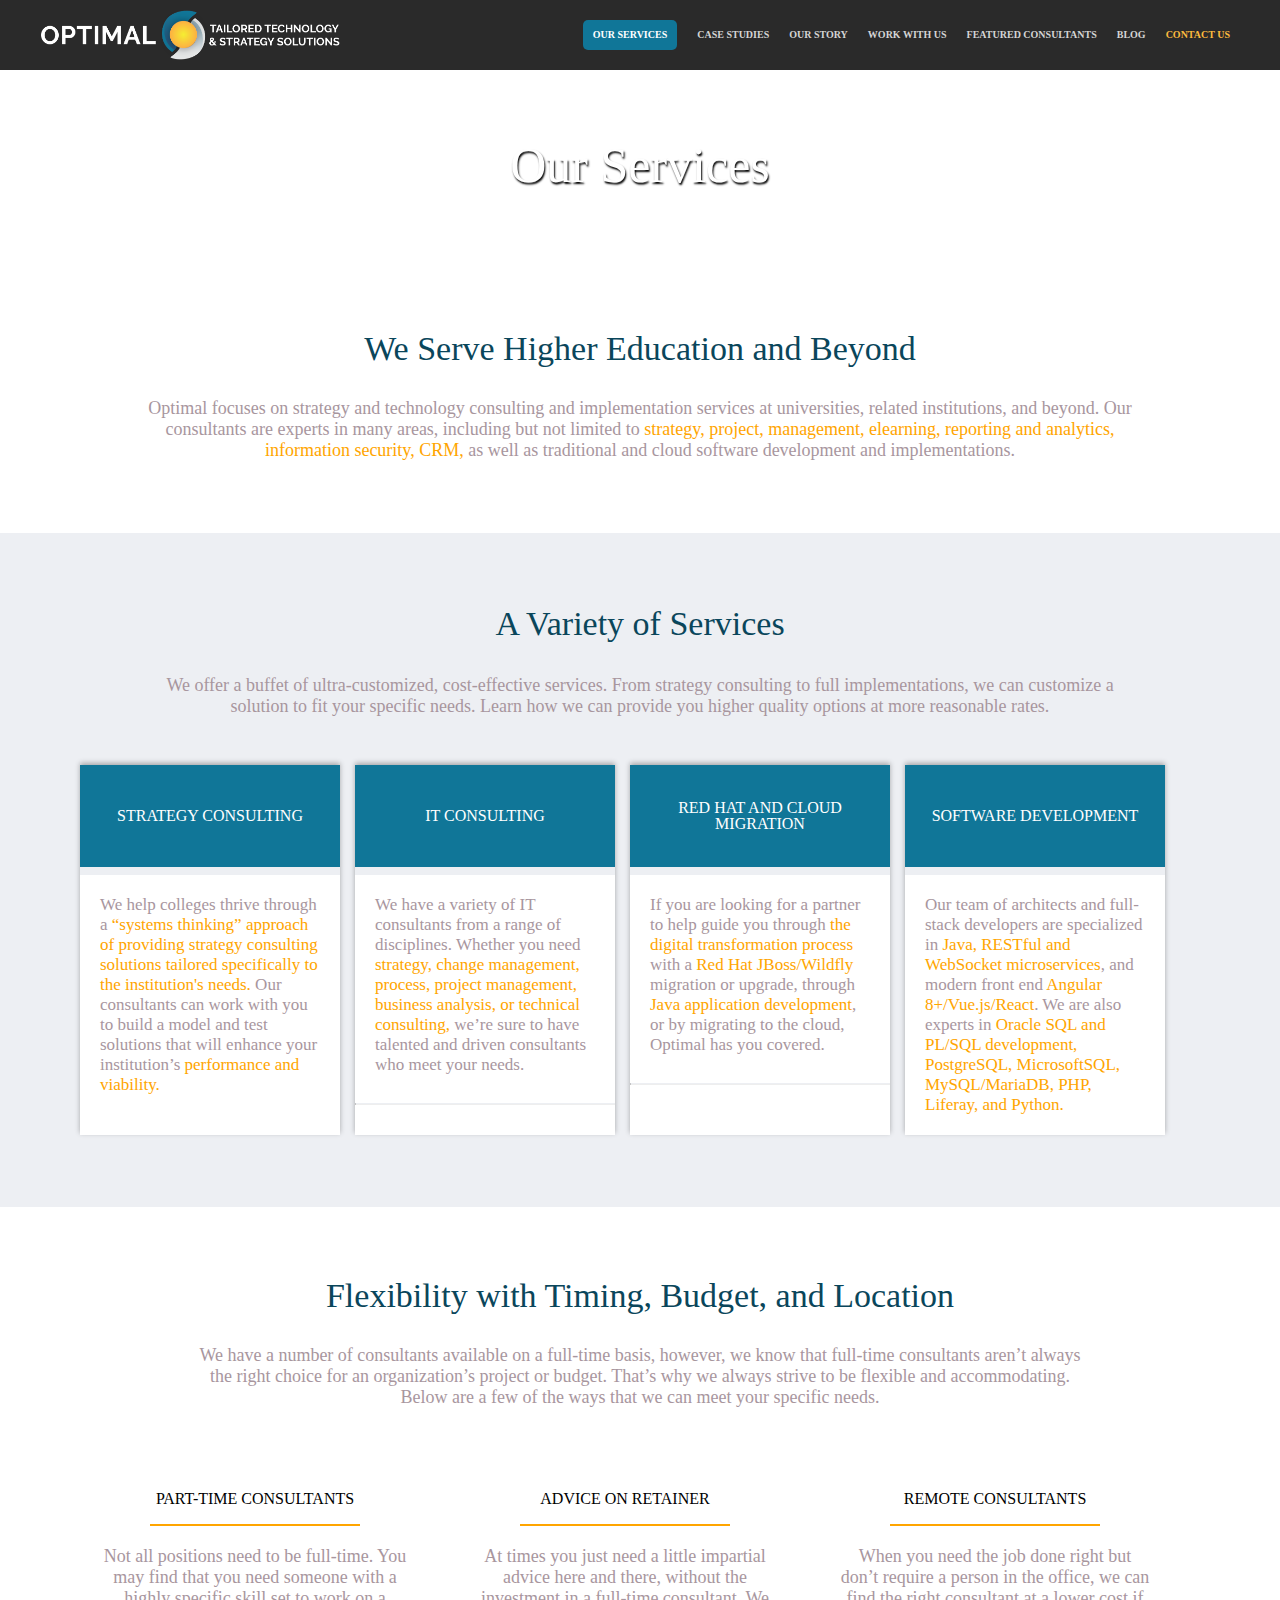
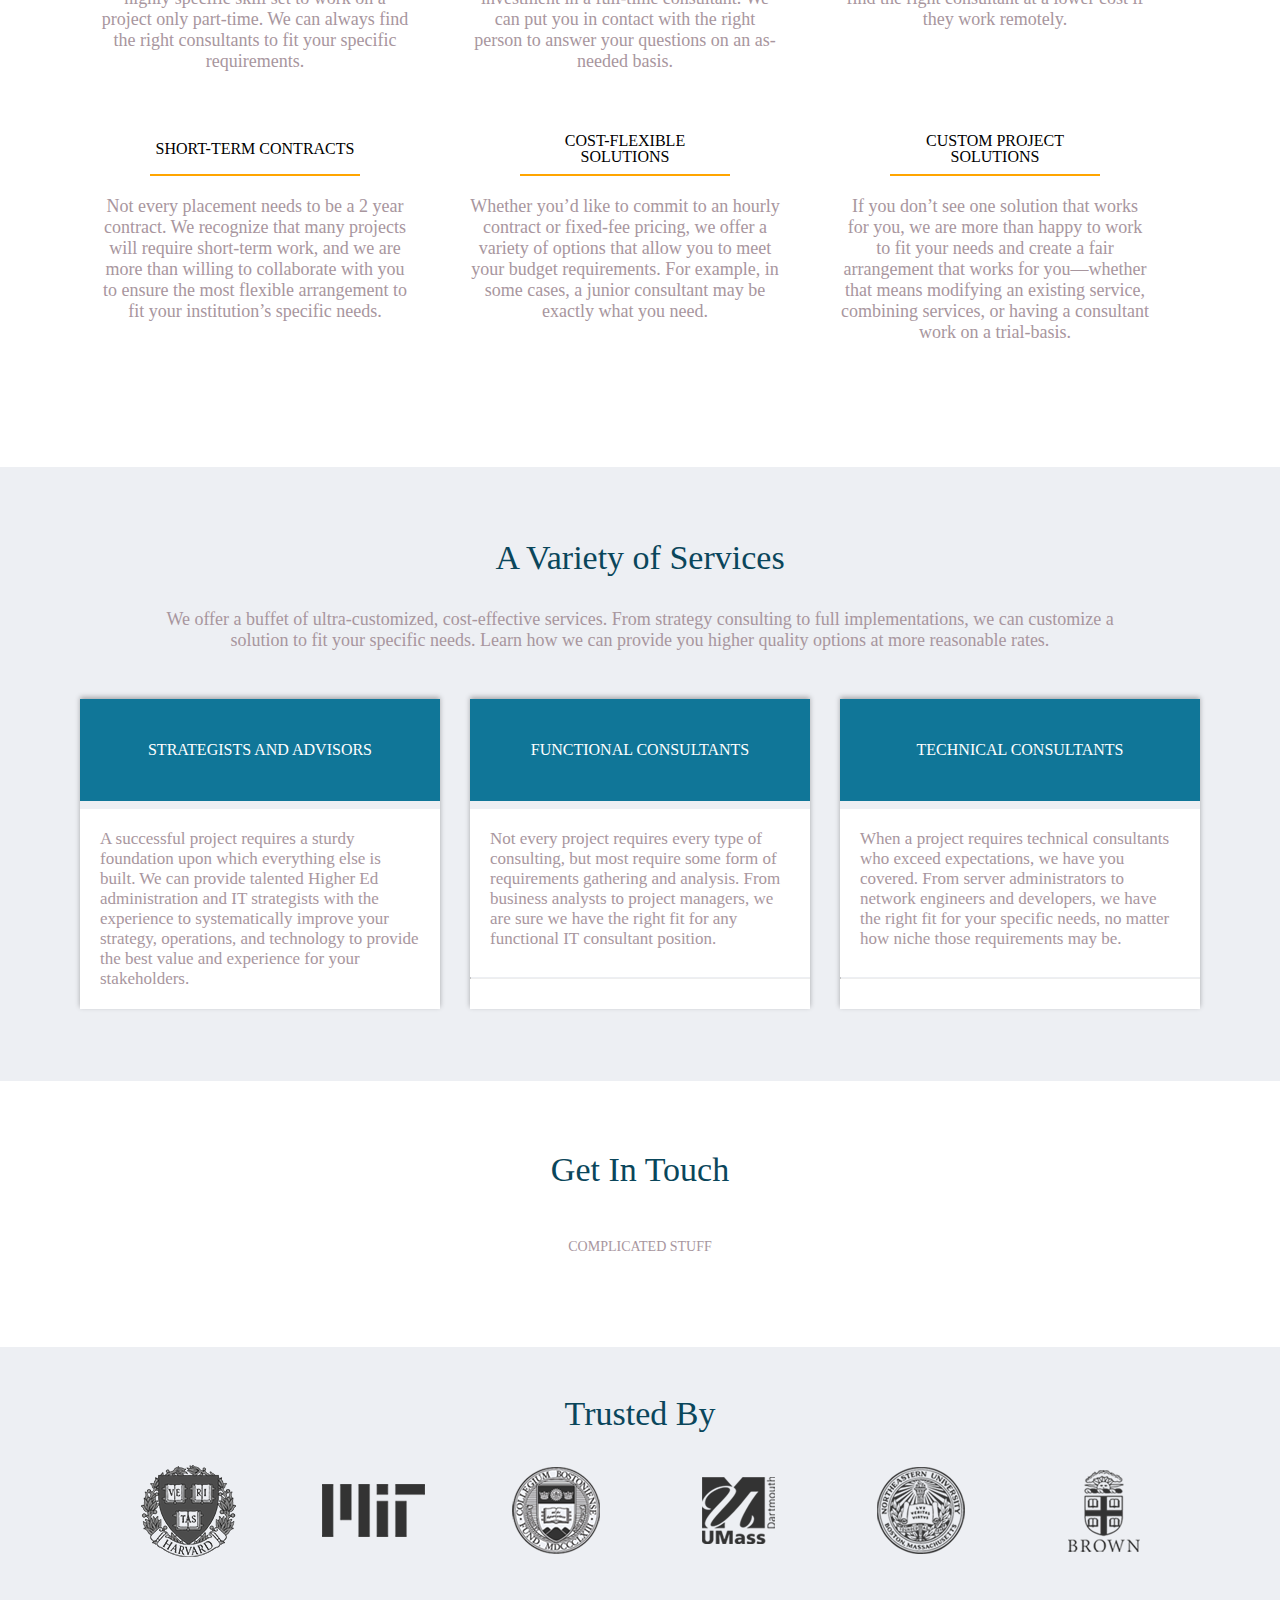
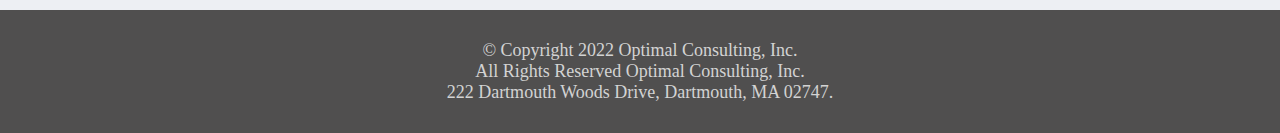
<file: index.html>
<!DOCTYPE html>
<html lang="en" dir="ltr">
  <head>
    <meta charset="utf-8">
    <title>Our Services</title>
    <link rel="stylesheet" href="css/reset.css">
    <link rel="stylesheet" href="css/master.css">
  </head>
  <body>
<header>
  <div>
  <img src="images/OPLogo.png" id=logo alt="logo">
    <nav>
    <!-- Header Link Tree with class name headlink-->
    <a class="active" target="_blank" href="https://www.optimal-partners.com/ourservices.php" alt="Our Services">
    <p class=headlink>OUR SERVICES</p></a>

    <a target="_blank" href="https://www.optimal-partners.com/casestudies.php" alt="Case Studies">
    <p class=headlink>CASE STUDIES</p></a>

    <a target="_blank" href="https://www.optimal-partners.com/ourstory.php" alt="Our Story">
    <p class=headlink>OUR STORY</p></a>

    <a target="_blank" href="https://www.optimal-partners.com/workwithus.php" alt="Work with us">
    <p class=headlink>WORK WITH US</p></a>

    <a target="_blank" href="https://www.optimal-partners.com/consultants.php" alt="Featured Consultants">
    <p class=headlink>FEATURED CONSULTANTS</p></a>

    <a target="_blank" href="http://blog.optimal-partners.com/" alt="Blog">
    <p class=headlink>BLOG</p></a>

    <a class="lastlink" target="_blank" href="https://www.optimal-partners.com/contactus.php" alt="Our Services">
    <p class=headlink>CONTACT US</p></a>

    </nav>
  </div>
</header>
<main>
  <section id="section1">
    <h1>Our Services</h1>
    <!-- Cover Image inside this section -->
  </section>

  <!-- ////////////////////////////////////////////////////////
        STARTING NEW SECTION (2)
      ///////////////////////////////////////////////////////-->

  <section id="section2">
  <h2>We Serve Higher Education and Beyond</h2>
  <p>
    Optimal focuses on strategy and technology consulting and implementation services at universities, related institutions, and beyond. Our consultants are experts in many areas, including but not limited to
    <span>
    strategy, project, management, elearning, reporting and analytics, information security, CRM,
    </span>
    <!-- Yellow Text is inside span -->
    as well as traditional and cloud software development and implementations.
  </p>
  </section>

  <!-- ////////////////////////////////////////////////////////
          STARTING NEW SECTION (3)
      ///////////////////////////////////////////////////////-->


  <section class="section3">
    <h2>A Variety of Services</h2>
    <p class="section3info">
      We offer a buffet of ultra-customized, cost-effective services. From strategy consulting to full implementations, we can customize a solution to fit your specific needs. Learn how we can provide you higher quality options at more reasonable rates.
    </p>
    <br>

<!-- THE TABLE LIKE THING STARTS HERE -->

    <div class="table">
      <article>
        <h3>STRATEGY CONSULTING</h3>
        <p>We help colleges thrive through a <span>“systems thinking” approach of providing strategy consulting solutions tailored specifically to the institution's needs.</span> Our consultants can work with you to build a model and test solutions that will enhance your institution’s <span>performance and viability.</span></p>
      </article>
      <article>
        <h3>IT CONSULTING</h3>
        <p>We have a variety of IT consultants from a range of disciplines. Whether you need <span>strategy, change management, process, project management, business analysis, or technical consulting,</span> we’re sure to have talented and driven consultants who meet your needs.</p>
        <hr>
      </article>
      <article>
        <h3>RED HAT AND CLOUD MIGRATION</h3>
        <p>If you are looking for a partner to help guide you through <span>the digital transformation process</span> with a <span>Red Hat JBoss/Wildfly</span> migration or upgrade, through <span>Java application development</span>, or by migrating to the cloud, Optimal has you covered.</p>
        <hr>
      </article>
      <article>
        <h3>SOFTWARE DEVELOPMENT</h3>
        <p>Our team of architects and full-stack developers are specialized in <span>Java, RESTful and WebSocket microservices</span>, and modern front end <span>Angular 8+/Vue.js/React</span>. We are also experts in <span>Oracle SQL and PL/SQL development, PostgreSQL, MicrosoftSQL, MySQL/MariaDB, PHP, Liferay, and Python.</span></p>
      </article>
    </div>
  </section>

<!-- ////////////////////////////////////////////////////////
        STARTING NEW SECTION (4)
    ///////////////////////////////////////////////////////-->

    <section id="section4">
      <h2>Flexibility with Timing, Budget, and Location<h2>
      <p>We have a number of consultants available on a full-time basis, however, we know that full-time consultants aren’t always the right choice for an organization’s project or budget. That’s why we always strive to be flexible and accommodating. Below are a few of the ways that we can meet your specific needs.</p>
      <br>

<!-- THE TABLE LIKE THING STARTS HERE -->
<!-- ROW 1 -->
<div class="table2">
  <article>
    <h3>PART-TIME CONSULTANTS</h3>
    <p>Not all positions need to be full-time. You may find that you need someone with a highly specific skill set to work on a project only part-time. We can always find the right consultants to fit your specific requirements.</span></p>
  </article>
  <article>
    <h3>ADVICE ON RETAINER</h3>
    <p>At times you just need a little impartial advice here and there, without the investment in a full-time consultant. We can put you in contact with the right person to answer your questions on an as-needed basis.</p>
  </article>
  <article>
    <h3>REMOTE CONSULTANTS</h3>
    <p>When you need the job done right but don’t require a person in the office, we can find the right consultant at a lower cost if they work remotely.</p>
  <article>
</div>
<div class="table2">
  <article>
    <h3>SHORT-TERM CONTRACTS</h3>
    <p>Not every placement needs to be a 2 year contract. We recognize that many projects will require short-term work, and we are more than willing to collaborate with you to ensure the most flexible arrangement to fit your institution’s specific needs.</span></p>
  </article>
  <article>
    <h3>COST-FLEXIBLE SOLUTIONS</h3>
    <p>Whether you’d like to commit to an hourly contract or fixed-fee pricing, we offer a variety of options that allow you to meet your budget requirements. For example, in some cases, a junior consultant may be exactly what you need.</p>
  </article>
  <article>
    <h3>CUSTOM PROJECT SOLUTIONS</h3>
    <p>If you don’t see one solution that works for you, we are more than happy to work to fit your needs and create a fair arrangement that works for you—whether that means modifying an existing service, combining services, or having a consultant work on a trial-basis.</p>
  <article>
</div>
</section>

<!-- ////////////////////////////////////////////////////////
        STARTING NEW SECTION (5)
    ///////////////////////////////////////////////////////-->

    <section class="section5">
      <h2>A Variety of Services</h2>
      <p class="section3info">
        We offer a buffet of ultra-customized, cost-effective services. From strategy consulting to full implementations, we can customize a solution to fit your specific needs. Learn how we can provide you higher quality options at more reasonable rates.
      </p>
      <br>

  <!-- THE TABLE LIKE THING STARTS HERE -->

      <div class="table">
        <article>
          <h3>STRATEGISTS AND ADVISORS</h3>
          <p>A successful project requires a sturdy foundation upon which everything else is built. We can provide talented Higher Ed administration and IT strategists with the experience to systematically improve your strategy, operations, and technology to provide the best value and experience for your stakeholders.</p>
        </article>
        <article>
          <h3>FUNCTIONAL CONSULTANTS</h3>
          <p>Not every project requires every type of consulting, but most require some form of requirements gathering and analysis. From business analysts to project managers, we are sure we have the right fit for any functional IT consultant position.</p>
          <hr>
        </article>
        <article>
          <h3>TECHNICAL CONSULTANTS</h3>
          <p>When a project requires technical consultants who exceed expectations, we have you covered. From server administrators to network engineers and developers, we have the right fit for your specific needs, no matter how niche those requirements may be.</p>
          <hr>
        </article>
      </div>
    </section>

<!-- ////////////////////////////////////////////////////////
            STARTING NEW SECTION (6)
    ///////////////////////////////////////////////////////-->

  <section id="section6">
    <h2>Get In Touch</h2>
    <p> COMPLICATED STUFF</p>
  </section>

  <!-- ////////////////////////////////////////////////////////
              STARTING NEW SECTION (7)
      ///////////////////////////////////////////////////////-->


      <section id="section7">
        <h2>Trusted By</h2>
        <br>
        <img src="images/trusted_by.png">
      </section> </main>

      <!-- ////////////////////////////////////////////////////////
                  STARTING FOOTER
          ///////////////////////////////////////////////////////-->

      <footer>
      © Copyright 2022 Optimal Consulting, Inc.</br>
      All Rights Reserved Optimal Consulting, Inc.</br>
      222 Dartmouth Woods Drive, Dartmouth, MA 02747.
      </footer>

<!-- NOICEE -->

  </body>
</html>
</file>
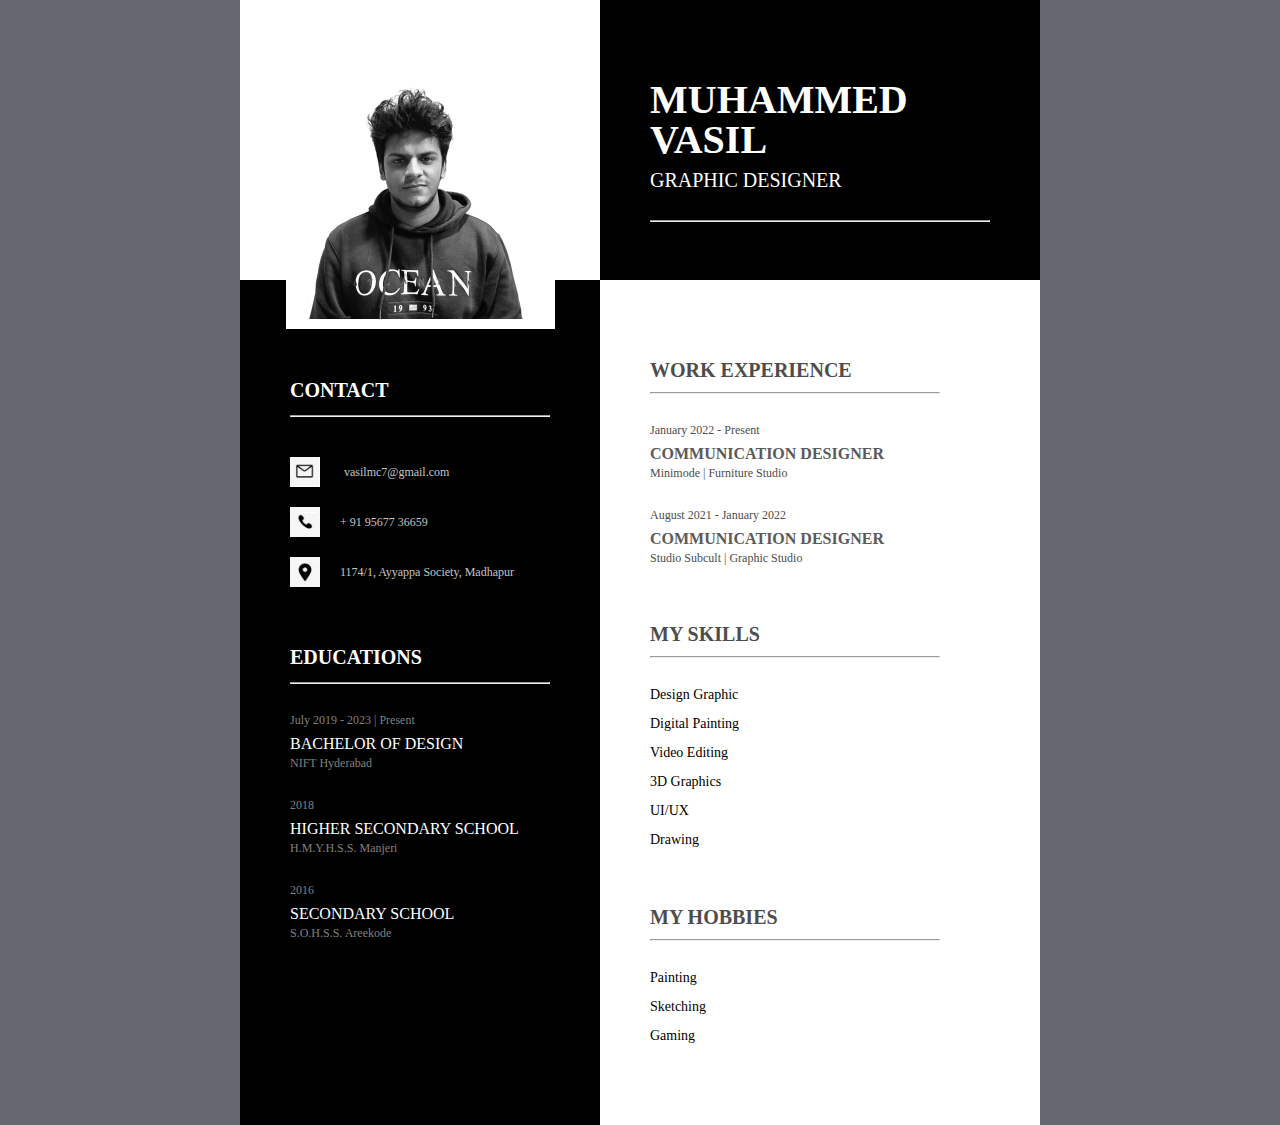
<file: Assignment_2/index.html>
<!DOCTYPE html>
<html lang="en" dir="ltr">
  <head>
    <meta charset="utf-8">
    <link rel="stylesheet" href="css/reset.css">
    <link rel="stylesheet" href="css/master.css">
    <title>Resume</title>
  </head>
  <body>
    <div id=main>

    <!-- MAIN DIV with flex -->
<!-- LEFT SIDE DIV STARTS HERE -->

    <div id=left>
      <div id=l1>
          <img id="dp" src="images/picture.png">
      </div>
      <div id=l2>
        <div class=lcontent>
          <h2 class="lefth2">CONTACT</h1>
          <hr class="hrwhite">
          <img src="images/mail.png" class="icons">
          <p class="pleft"><a href="mailto:vasilmc7@gmail.com">vasilmc7@gmail.com</a></p><br>
          <img src="images/phone.png" class="icons"><p class="pleft">+ 91 95677 36659</p><br>
          <img src="images/loc.png" class="icons"><p class="pleft">1174/1, Ayyappa Society, Madhapur</p><br>
        </div>

          <!--///////////////////////////////
                      EDUCATION LIST
          ////////////////////////////////// -->

        <div class=lcontent>
          <h2 class="lefth2-1">EDUCATIONS</h2>
          <hr class="hrwhite">

          <div class="edu">
          <p class="EduYear">July 2019 - 2023 | Present</p>
          <h2 class="EduCourse">BACHELOR OF DESIGN</h2>
          <p class="EduInst">NIFT Hyderabad</p>
        </div>

      <div class="edu">
        <p class="EduYear">2018</p>
        <h2 class="EduCourse">HIGHER SECONDARY SCHOOL</h2>
        <p class="EduInst">H.M.Y.H.S.S. Manjeri</p>
      </div>

      <div class="edu">
      <p class="EduYear">2016</p>
      <h2 class="EduCourse">SECONDARY SCHOOL</h2>
      <p class="EduInst">S.O.H.S.S. Areekode</p>
    </div>

    <br><br>


        </div>
      </div>
    </div>

      <!--////////////////////////////////
        - RIGHT SIDE DIV STARTS HERE
      ///////////////////////////////////-->

    <div id=right>
      <div id=r1>
        <h1 class=mainh1>MUHAMMED<br>VASIL</h1>
        <h2 class=mainh2>GRAPHIC DESIGNER</h2>
        <hr class="hrR1">
      </div>
      <div id=r2>
        <h2 class="righth2">WORK EXPERIENCE</h1>
        <hr class="hrblack">

        <div class="work">
          <p class="WorkYear">January 2022 - Present</p>
          <h2 class="WorkPosition">COMMUNICATION DESIGNER</h2>
          <p class="comp">Minimode | Furniture Studio</p>
        </div>

        <div class="work">
          <p class="WorkYear">August 2021 - January 2022</p>
          <h2 class="WorkPosition">COMMUNICATION DESIGNER</h2>
          <p class="comp">Studio Subcult | Graphic Studio</p>
        </div>

<!-- SKILLS -->

          <h2 class="righth3">MY SKILLS</h2>
          <hr class="hrblack">
          <p class=skills>Design Graphic</p>
          <p class=skills>Digital Painting</p>
          <p class=skills>Video Editing</p>
          <p class=skills>3D Graphics</p>
          <p class=skills>UI/UX</p>
          <p class=skills>Drawing</p>

<!-- HOBBIES -->

          <h2 class="righth3">MY HOBBIES</h2>
            <hr class="hrblack">
            <p class=skills>Painting</p>
            <p class=skills>Sketching</p>
            <p class=LAST>Gaming</p>

<br> <br>

    </div>
  </body>
</html>
</file>
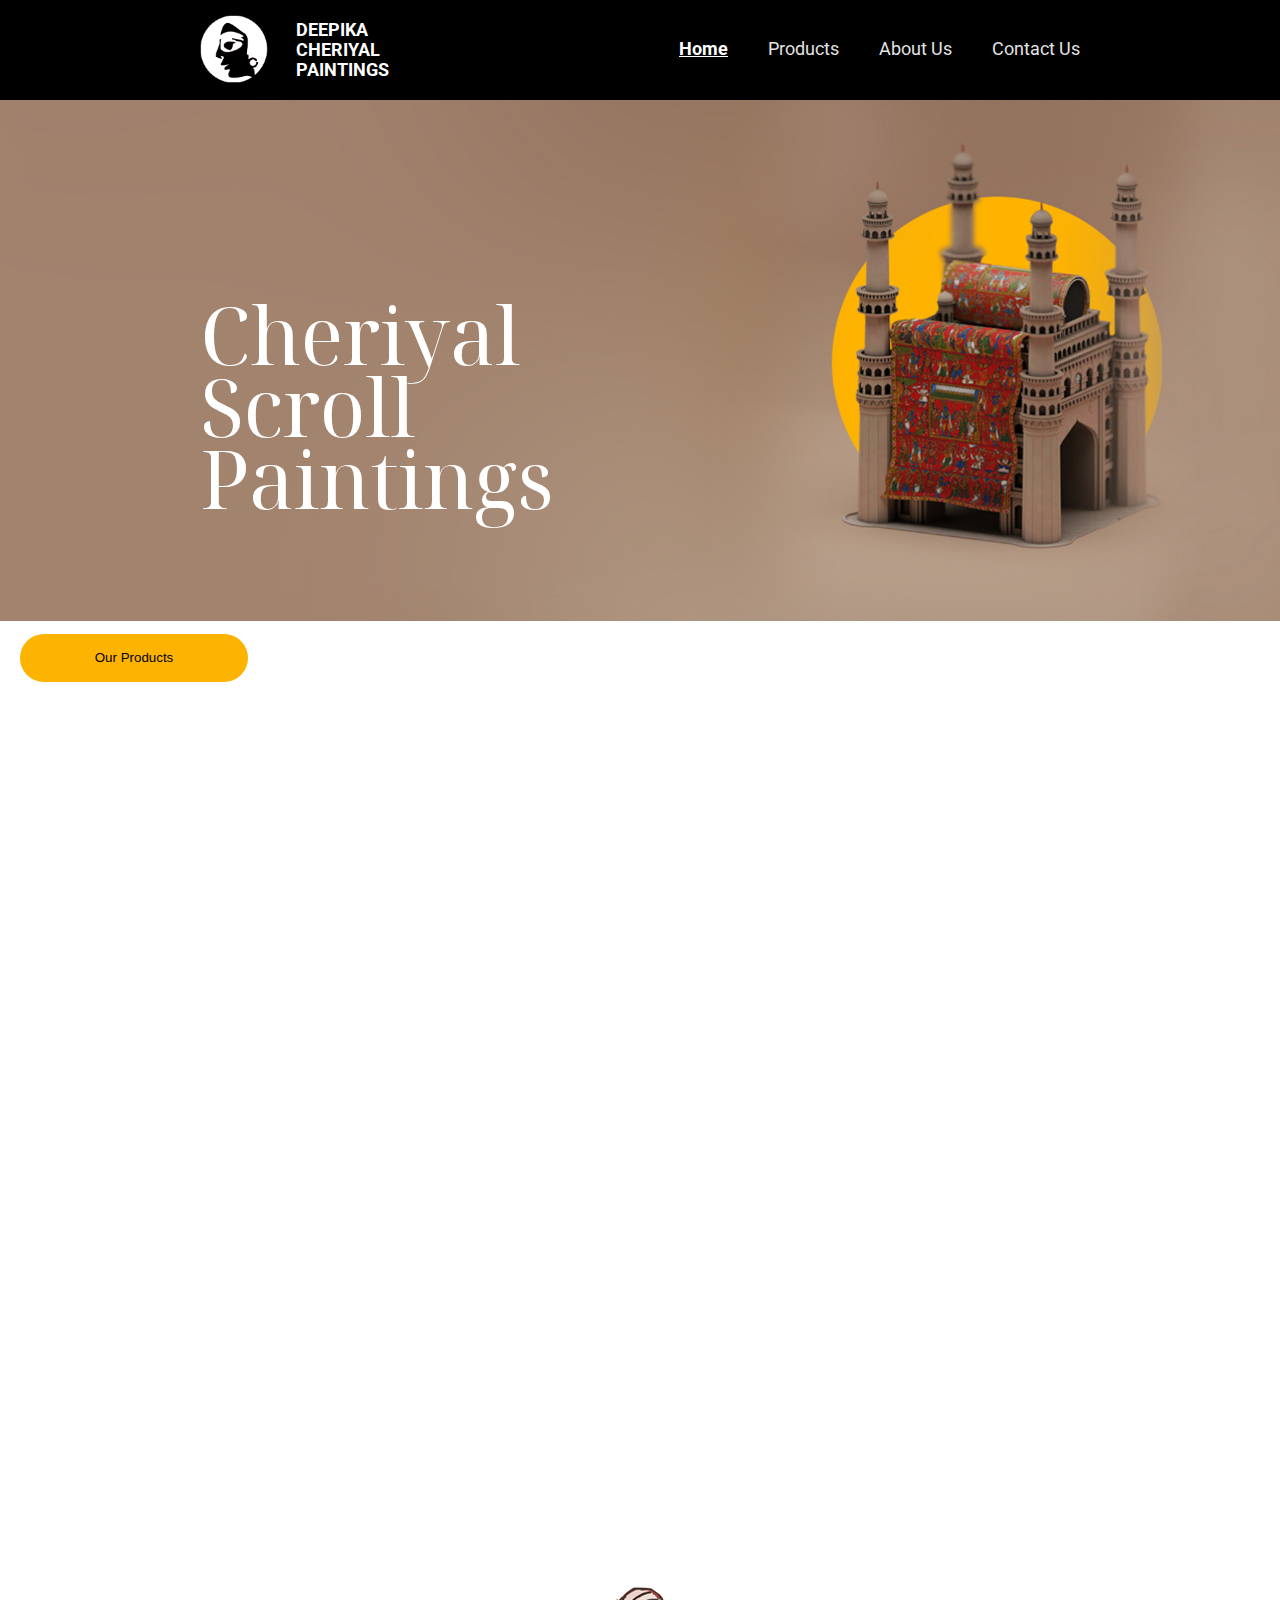
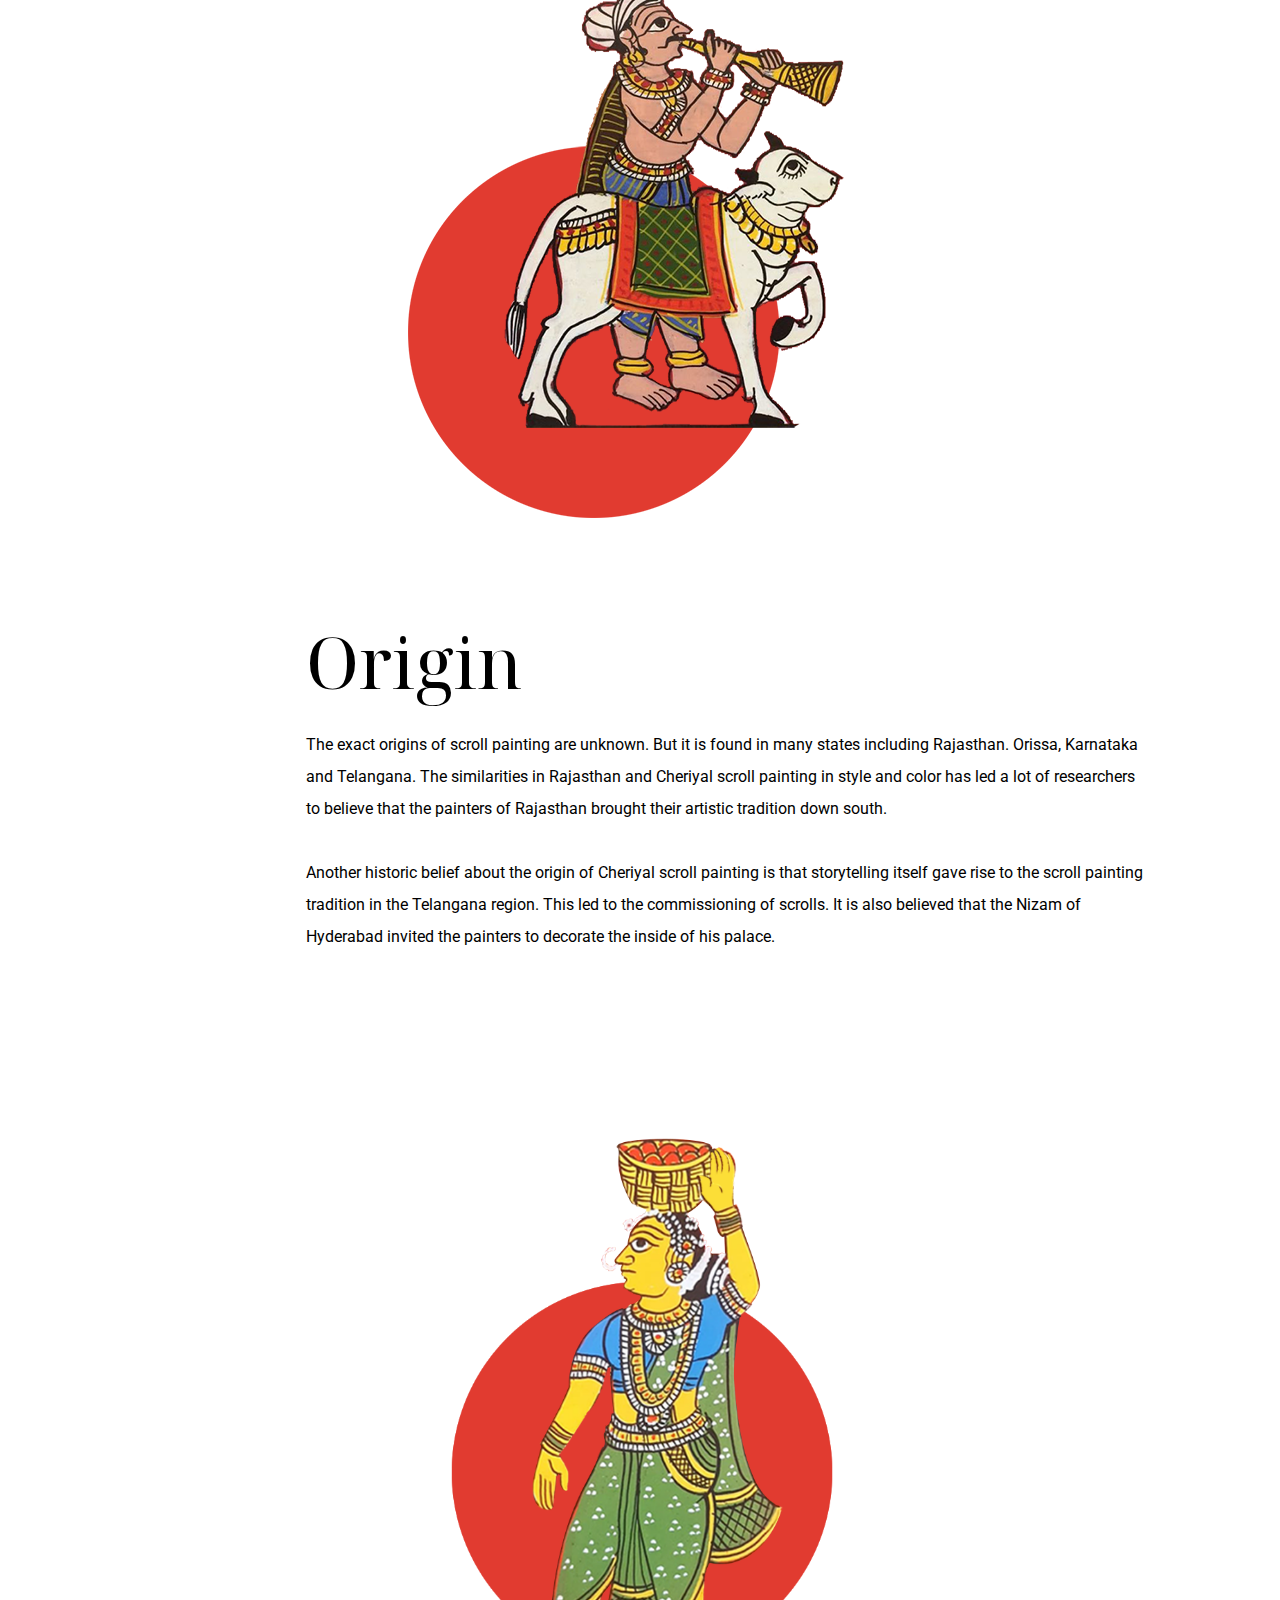
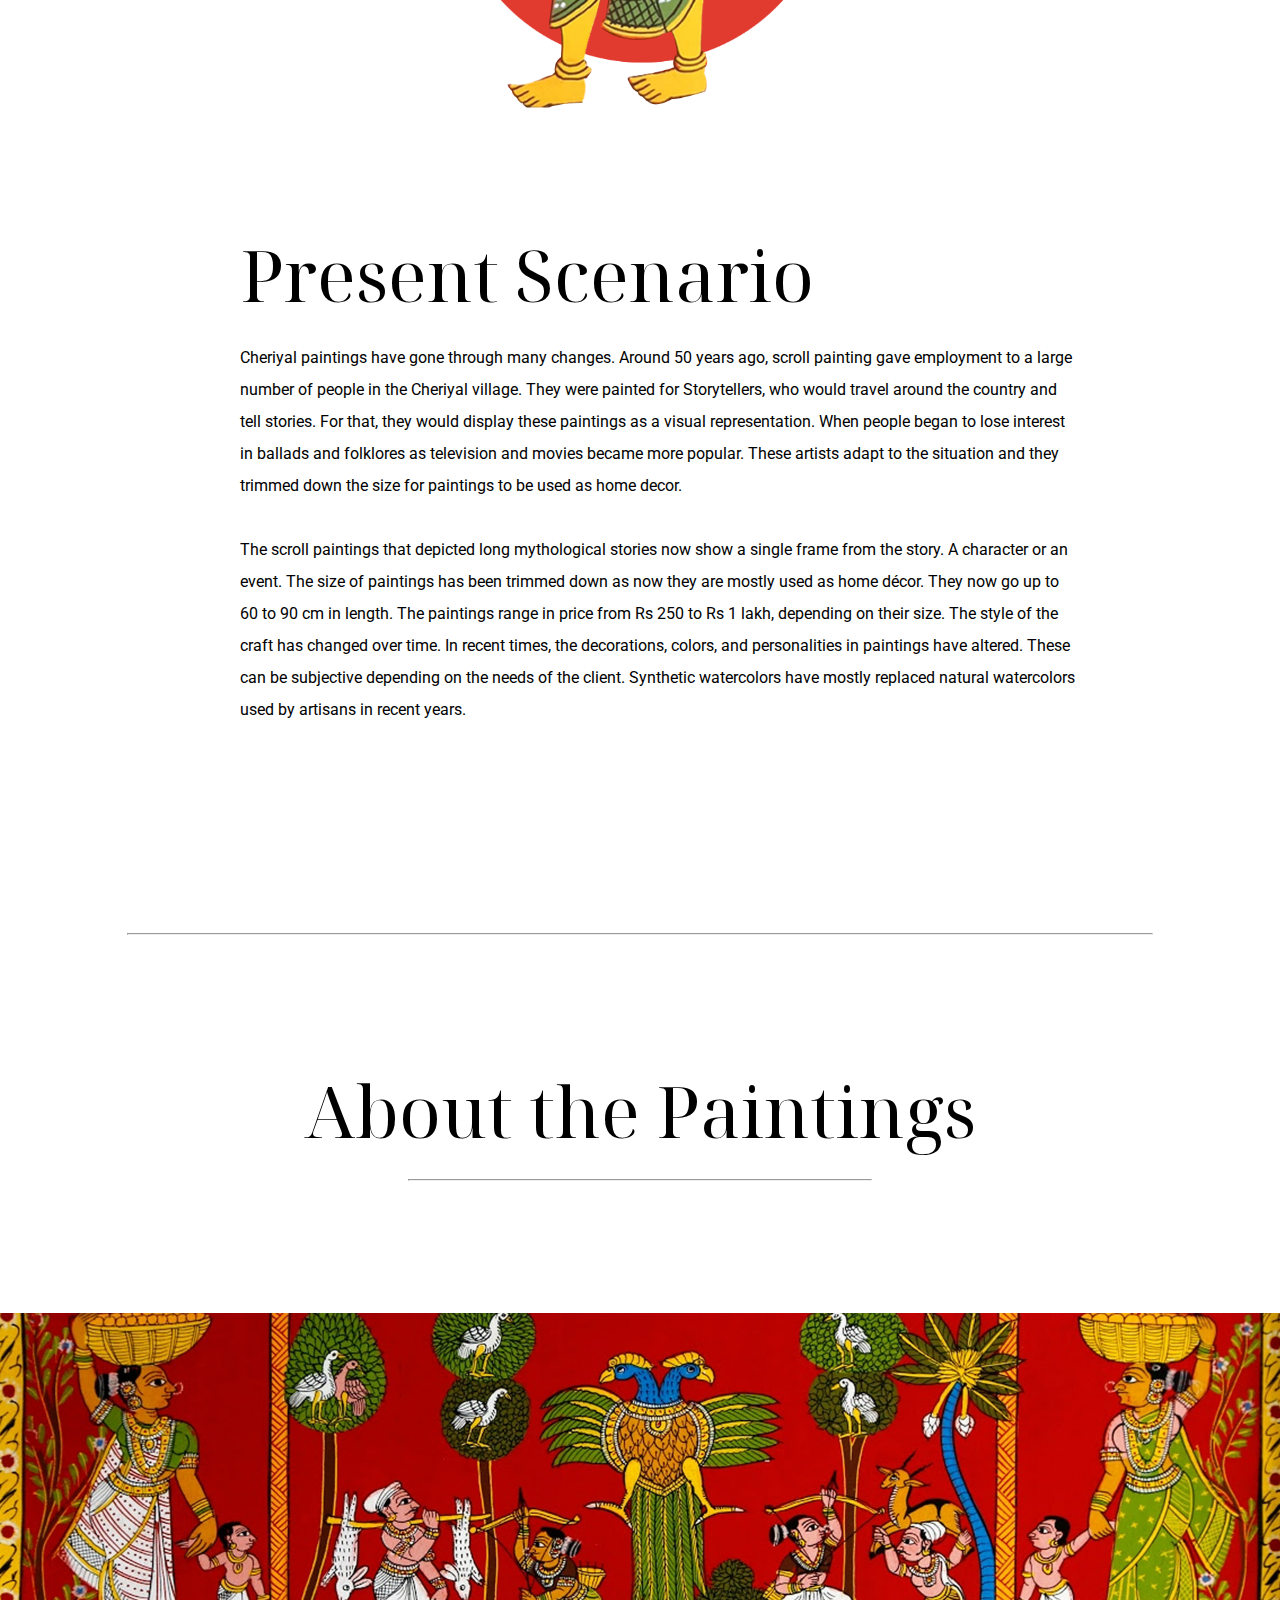
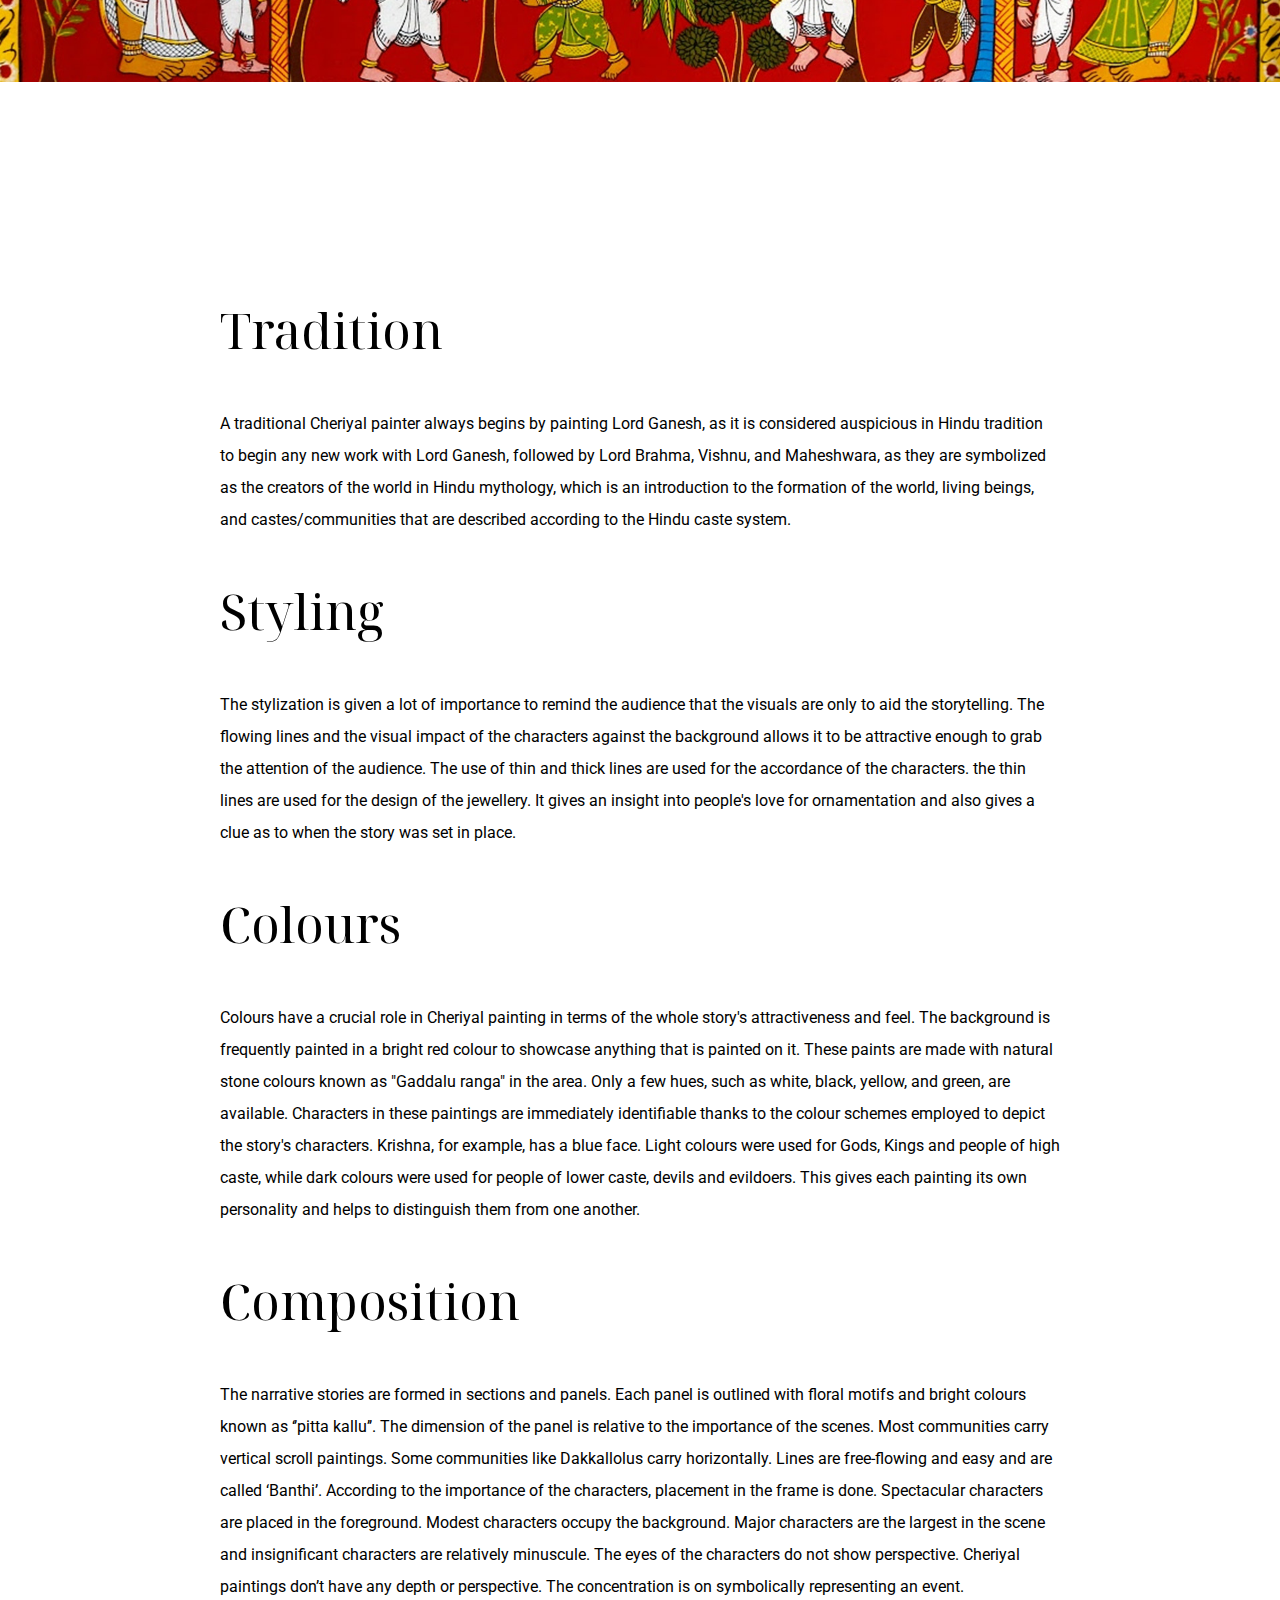
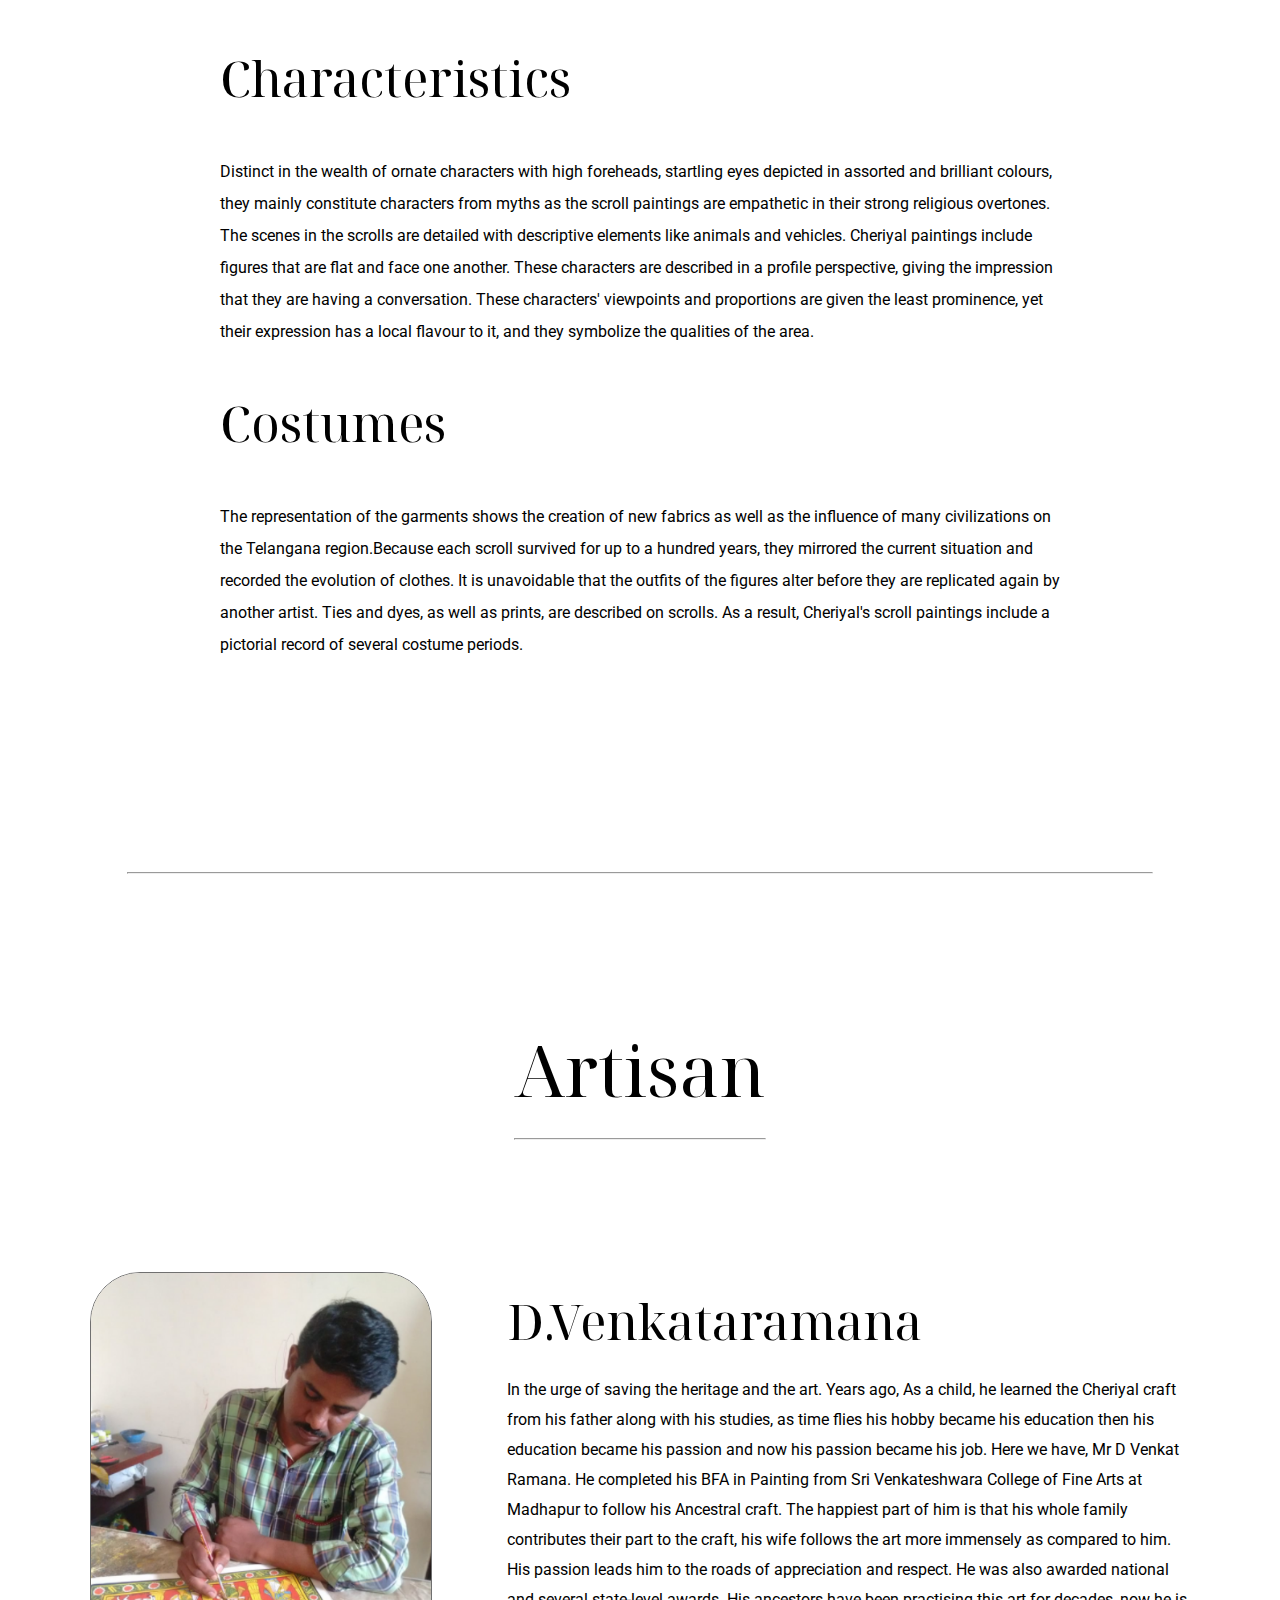
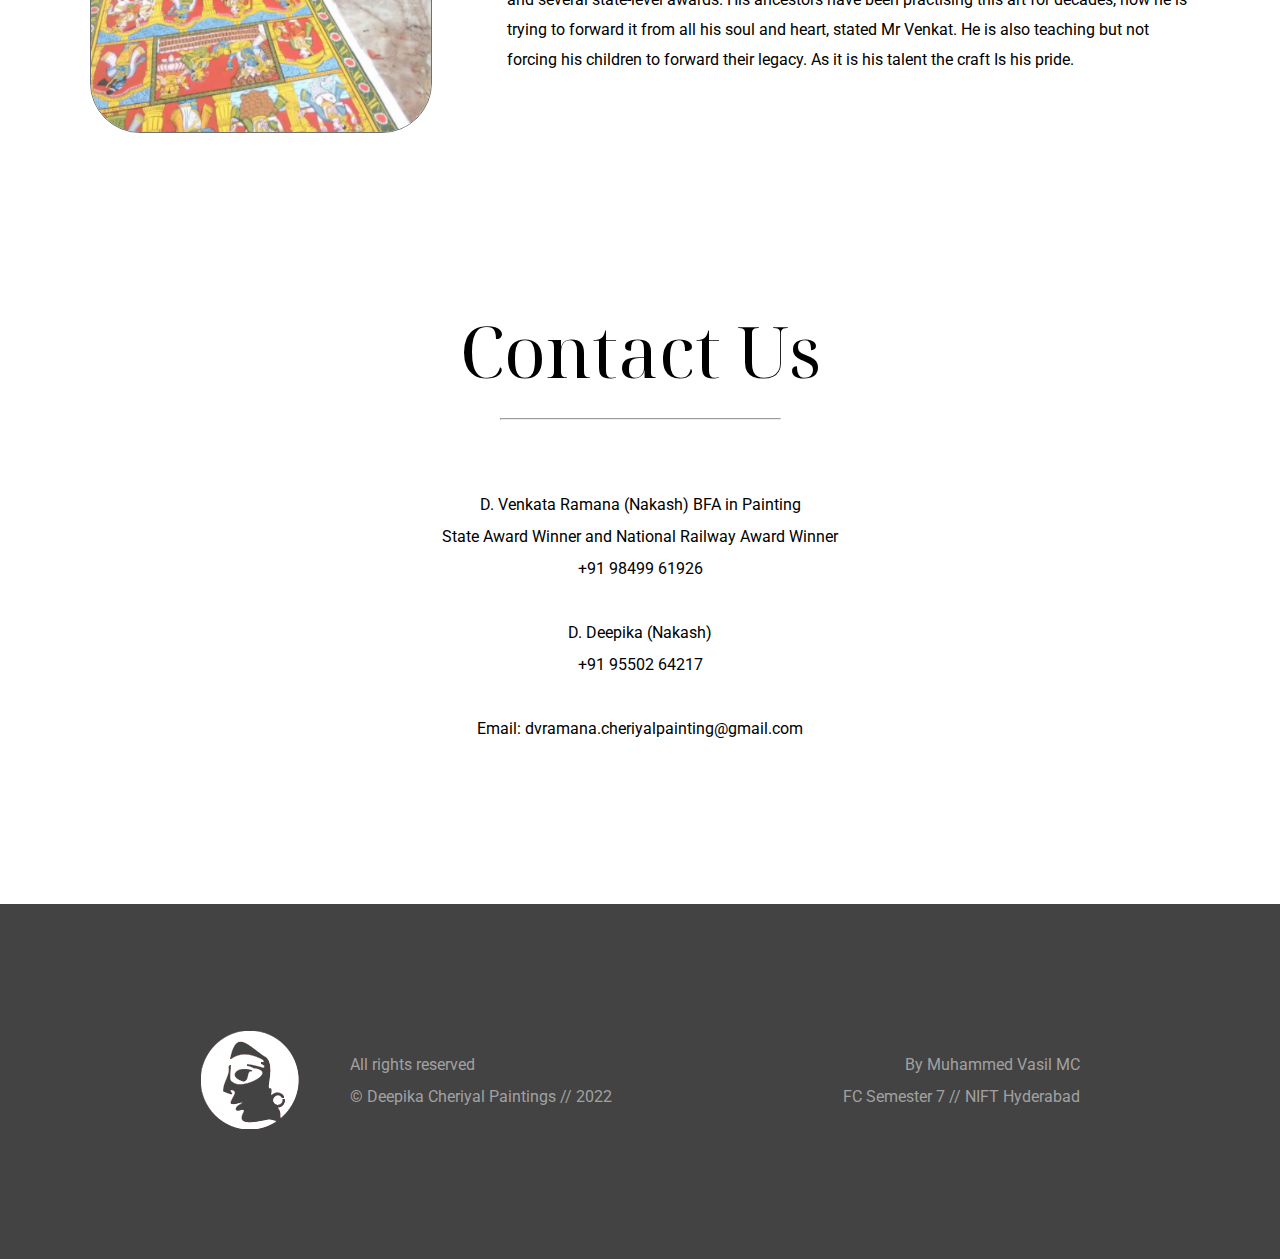
<file: Assignment_3/index.html>
<!DOCTYPE html>
<html lang="en" dir="ltr">
  <head>
    <meta charset="utf-8">
    <link rel="stylesheet" href="css/reset.css">
    <link rel="stylesheet" href="css/master.css">
    <link rel="stylesheet" href="css/products.css">
    <link rel="apple-touch-icon" sizes="180x180" href="images/icons/apple-touch-icon.png">
    <link rel="icon" type="image/png" sizes="32x32" href="images/icons/favicon-32x32.png">
    <link rel="icon" type="image/png" sizes="16x16" href="images/icons/favicon-16x16.png">
    <link rel="manifest" href="images/icons/site.webmanifest">

    <!-- FAVICON SET -->

    <title>Deepika Cheriyal Paintings</title>
  </head>

<!-- //////////////////////////////////////
            BODY STARTS HERE
////////////////////////////////////// -->

  <body>

    <!-- //////////////////////////////////////
                HEADER STARTS HERE
    ////////////////////////////////////// -->

    <header>
      <img id="logo1" src="images\LOGO.png" alt="Logo">
      <h1 id="label">DEEPIKA<br>CHERIYAL<br>PAINTINGS</h1>
      <div class="navi">
        <a class="active" href="index.html">
        <p class="headLink active">Home</p></a>
        <a href="inner_page.html"><p class=headLink>Products</p></a>
        <a href="#ArtisanInfoLink"><p class=headLink>About Us</p></a>
        <a href="#linkcontact"><p class=headLink>Contact Us</p></a>
      </div>
    </header>

    <!-- //////////////////////////////////////
                COVER IMAGE STARTS HERE
    ////////////////////////////////////// -->
    <main>
      <img src="images/banner2.jpg" alt="Banner" id="banner">
      <h1 id="Title"><span id="BigTitle">Cheriyal</span><br>Scroll<br>Paintings</h1>
      <p class="ParaWhite">
          India's rich heritage has been fascinating the people around the globe since ages. Ancient painting styles of India are celebrated worldwide.
      </p>
      <div class=CFA>
        <div><button>Our Products</button></div>
      </div>
      <center>
      <iframe id="ytvideo" width="1280" height="720" align-"center"
      src="https://www.youtube.com/embed/kYFO7_shdEA">
      </iframe>
    </center>
      <!-- //////////////////////////////////////
                  CONTENT STARTS HERE
      ////////////////////////////////////// -->
      <div id="ContentContainer1">
        <div id="ContentContainer1Left">
          <img id="img1" src="images/cover2.png" alt="Cheriyal Character">
        </div>
        <div id="ContentContainer1Right">
          <h2 class="TitleMain">Origin</h2>
          <p class="InfoMain">
            The exact origins of scroll painting are unknown. But it is found in many states including Rajasthan. Orissa, Karnataka and Telangana. The similarities in Rajasthan and Cheriyal scroll painting in style and color has led a lot of researchers to believe that the painters of Rajasthan brought their artistic tradition down south. <br><br>Another historic belief about the origin of Cheriyal scroll painting is that storytelling itself gave rise to the scroll painting tradition in the Telangana region. This led to the commissioning of scrolls. It is also believed that the Nizam of Hyderabad invited the painters to decorate the inside of his palace.
          </p>
        </div>
      </div>

      <div id="ContentContainer2">
        <div id="ContentContainer2Left">
          <h2 class="TitleMain">Present Scenario</h2>
          <p class="InfoMain">
            Cheriyal paintings have gone through many changes. Around 50 years ago, scroll painting gave employment to a large number of people in the Cheriyal village. They were painted for Storytellers, who would travel around the country and tell stories. For that, they would display these paintings as a visual representation. When people began to lose interest in ballads and folklores as television and movies became more popular. These artists adapt to the situation and they trimmed down the size for paintings to be used as home decor.<br><br>The scroll paintings that depicted long mythological stories now show a single frame from the story. A character or an event. The size of paintings has been trimmed down as now they are mostly used as home décor. They now go up to 60 to 90 cm in length. The paintings range in price from Rs 250 to Rs 1 lakh, depending on their size. The style of the craft has changed over time. In recent times, the decorations, colors, and personalities in paintings have altered. These can be subjective depending on the needs of the client.
            Synthetic watercolors have mostly replaced natural watercolors used by artisans in recent years.
          </p>
        </div>
        <div id="ContentContainer2Right">
          <img id="img2" src="images/lady.png" alt="Cheriyal Character">
        </div>
      </div>
      <hr id="hr1">
      <h2 class="TitleCenter">About the Paintings</h2>
      <hr id="hr2">
      <img src="images/painting.jpg" id=cover2 alt="Cheriyal Painting">

      <div id="AboutThePaintingR1">
        <div id="L1">
          <h3 class="AboutTitle">Tradition</h3>
          <p class="InfoAbout">A traditional Cheriyal painter always begins by painting Lord Ganesh, as it is considered auspicious in Hindu tradition to begin any new work with Lord Ganesh, followed by Lord Brahma, Vishnu, and Maheshwara, as they are symbolized as the creators of the world in Hindu mythology, which is an introduction to the formation of the world, living beings, and castes/communities that are described according to the Hindu caste system. </p>
        </div>
        <div id="R1">
          <h3 class="AboutTitle">Styling</h3>
          <p class="InfoAbout">The stylization is given a lot of importance to remind the audience that the visuals are only to aid the storytelling. The flowing lines and the visual impact of the characters against the background allows it to be attractive enough to grab the attention of the audience. The use of thin and thick lines are used for the accordance of the characters. the thin lines are used for the design of the jewellery. It gives an insight into people's love for ornamentation and also gives a clue as to when the story was set in place. </p>
        </div>
      </div>
      <div id="AboutThePaintingR2">
        <div id="L2">
          <h3 class="AboutTitle">Colours</h3>
          <p class="InfoAbout">Colours have a crucial role in Cheriyal painting in terms of the whole story's attractiveness and feel. The background is frequently painted in a bright red colour to showcase anything that is painted on it. These paints are made with natural stone colours known as "Gaddalu ranga" in the area. Only a few hues, such as white, black, yellow, and green, are available.
Characters in these paintings are immediately identifiable thanks to the colour schemes employed to depict the story's characters. Krishna, for example, has a blue face.
Light colours were used for Gods, Kings and people of high caste, while dark colours were used for people of lower caste, devils and evildoers. This gives each painting its own personality and helps to distinguish them from one another. </p>
        </div>
        <div id="R2">
          <h3 class="AboutTitle">Composition</h3>
          <p class="InfoAbout">The narrative stories are formed in sections and panels. Each panel is outlined with floral motifs and bright colours known as ‘’pitta kallu’’. The dimension of the panel is relative to the importance of the scenes. Most communities carry vertical scroll paintings. Some communities like Dakkallolus carry horizontally. Lines are free-flowing and easy and are called ‘Banthi’.  According to the importance of the characters, placement in the frame is done. Spectacular characters are placed in the foreground. Modest characters occupy the background. Major characters are the largest in the scene and insignificant characters are relatively minuscule. The eyes of the characters do not show perspective. Cheriyal paintings don’t have any depth or perspective. The concentration is on symbolically representing an event.
          </p>
        </div></div>
        <div id="AboutThePaintingR3">
          <div id="L3">
            <h3 class="AboutTitle">Characteristics</h3>
            <p class="InfoAbout">Distinct in the wealth of ornate characters with high foreheads, startling eyes depicted in assorted and brilliant colours, they mainly constitute characters from myths as the scroll paintings are empathetic in their strong religious overtones. The scenes in the scrolls are detailed with descriptive elements like animals and vehicles. Cheriyal paintings include figures that are flat and face one another. These characters are described in a profile perspective, giving the impression that they are having a conversation. These characters' viewpoints and proportions are given the least prominence, yet their expression has a local flavour to it, and they symbolize the qualities of the area.</p>
          </div>
          <div id="R3">
            <h3 class="AboutTitle">Costumes</h3>
            <p class="InfoAbout">The representation of the garments shows the creation of new fabrics as well as the influence of many civilizations on the Telangana region.Because each scroll survived for up to a hundred years, they mirrored the current situation and recorded the evolution of clothes. It is unavoidable that the outfits of the figures alter before they are replicated again by another artist. Ties and dyes, as well as prints, are described on scrolls. As a result, Cheriyal's scroll paintings include a pictorial record of several costume periods. </p>
          </div>
        </div>
        <hr id="hr3">


          <!--///////////////////////////////////
                        artisans
            /////////////////////////////////////-->
<a id="ArtisanInfoLink"></a>

            <h2 class="TitleCenter">Artisan</h2>
            <hr id="hr4">
            <div id="ArtisanInfo">
              <div id="ArtisanL">
                <img class="ArtisanPhoto" src="images/Photo.png" alt="Photo of Artisan">
              </div>
              <div>
                <h3 class="ArtisanTitle">D.Venkataramana</h3>
                <p class="ArtisanAbout">
                  In the urge of saving the heritage and the art. Years ago, As a child, he learned the Cheriyal craft from his father along with his studies, as time flies his hobby became his education then his education became his passion and now his passion became his job. Here we have, Mr D Venkat Ramana. He completed his BFA in Painting from Sri Venkateshwara College of Fine Arts at Madhapur to follow his Ancestral craft. The happiest part of him is that his whole family contributes their part to the craft, his wife follows the art more immensely as compared to him. His passion leads him to the roads of appreciation and respect. He was also awarded national and several state-level awards.
                  His ancestors have been practising this art for decades, now he is trying to forward it from all his soul and heart, stated Mr Venkat. He is also teaching but not forcing his children to forward their legacy. As it is his talent the craft Is his pride.
                </p>
              </div>
            </div>
            <!--///////////////////////////////////
                          CONTACT US
              /////////////////////////////////////-->
<a id="linkcontact"></a>

            <h2 class="TitleCenter">Contact Us</h2>
            <hr id="hr6">

            <p id="contactDetails">
              <b>D. Venkata Ramana (Nakash)
BFA in Painting</b><br>
State Award Winner and National Railway Award Winner<br>
+91 98499 61926<br>
<br>
<b>D. Deepika (Nakash)</b><br>
+91 95502 64217<br>
<br>
Email: dvramana.cheriyalpainting@gmail.com<br>
</p></main>
    <!--///////////////////////////////////
                  footer
      /////////////////////////////////////-->
      <footer>
        <div id= "footerContent">
          <div id="FooterDivLeftMain">
          <div id="FooterDiv1">
            <img src="images/LOGO.png" id="logo2">
          </div>
          <div id="FooterDiv2">
            <p class="footerTextL">
            All rights reserved<br>
            © Deepika Cheriyal Paintings // 2022
            </p>
          </div>
        </div>
          <div id="FooterDivRightMain">
              <p class="footerTextR">
              By Muhammed Vasil MC<br>
              FC Semester 7 // NIFT Hyderabad
              </p>
            </div>
          </div>
    </footer>
  </body>
</html>
</file>
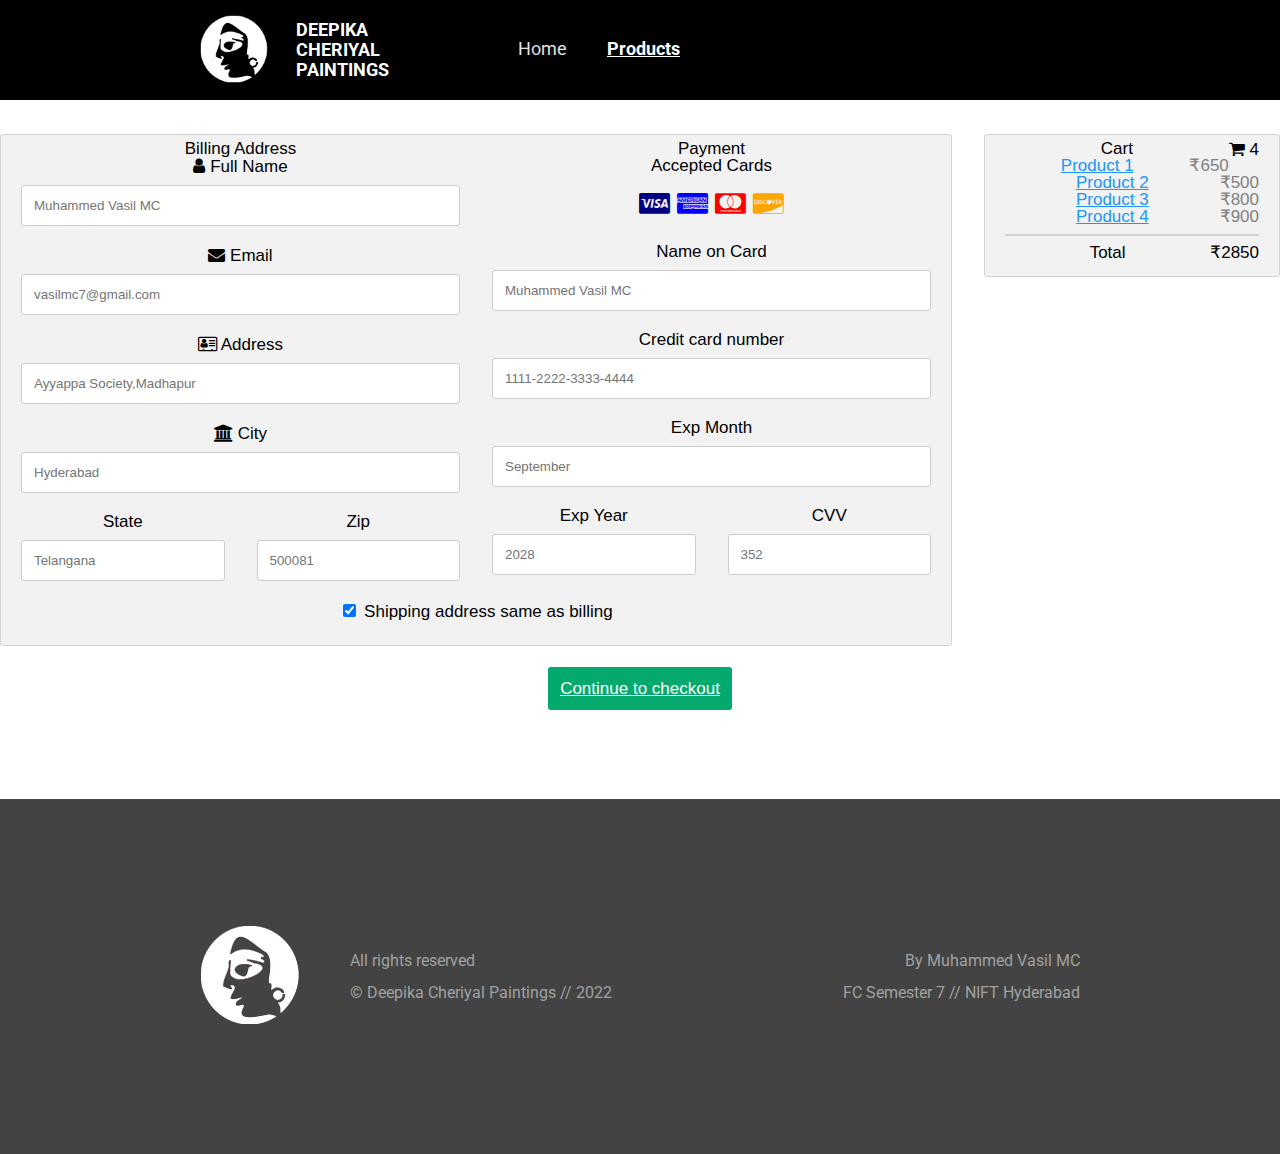
<file: Assignment_3/Checkout.html>
<!DOCTYPE html>
<html>
<head>
<meta name="viewport" content="width=device-width, initial-scale=1">
<link rel="stylesheet" href="https://cdnjs.cloudflare.com/ajax/libs/font-awesome/4.7.0/css/font-awesome.min.css">
<link rel="stylesheet" href="css/reset.css">
<link rel="stylesheet" href="css/master.css">
<link rel="apple-touch-icon" sizes="180x180" href="images/icons/apple-touch-icon.png">
<link rel="icon" type="image/png" sizes="32x32" href="images/icons/favicon-32x32.png">
<link rel="icon" type="image/png" sizes="16x16" href="images/icons/favicon-16x16.png">
<link rel="manifest" href="images/icons/site.webmanifest">
<style>
body {
  font-family: Arial;
  font-size: 17px;
}

* {
  box-sizing: border-box;
}

.row {
  display: -ms-flexbox; /* IE10 */
  display: flex;
  -ms-flex-wrap: wrap; /* IE10 */
  flex-wrap: wrap;
  margin: 0 -16px;
}

.col-25 {
  -ms-flex: 25%; /* IE10 */
  flex: 25%;
}

.col-50 {
  -ms-flex: 50%; /* IE10 */
  flex: 50%;
}

.col-75 {
  -ms-flex: 75%; /* IE10 */
  flex: 75%;
}

.col-25,
.col-50,
.col-75 {
  padding: 0 16px;
}

.container {
  background-color: #f2f2f2;
  padding: 5px 20px 15px 20px;
  margin-top: 100px;
  border: 1px solid lightgrey;
  border-radius: 3px;
}

input[type=text] {
  width: 100%;
  margin-bottom: 20px;
  padding: 12px;
  border: 1px solid #ccc;
  border-radius: 3px;
}

label {
  margin-bottom: 10px;
  display: block;
}

.icon-container {
  margin-bottom: 20px;
  padding: 7px 0;
  font-size: 24px;
}

.btn {
  background-color: #04AA6D;
  color: white;
  padding: 12px;
  margin-top: 100px;
  border: none;
  width: 100%;
  border-radius: 3px;
  cursor: pointer;
  font-size: 17px;
}

.btn:hover {
  background-color: #45a049;
}

a {
  color: #2196F3;
}

hr {
  border: 1px solid lightgrey;
}

span.price {
  float: right;
  color: grey;
}

/* Responsive layout - when the screen is less than 800px wide, make the two columns stack on top of each other instead of next to each other (also change the direction - make the "cart" column go on top) */

@media (max-width: 800px) {
  .row {
    flex-direction: column-reverse;
  }
  .col-25 {
    margin-bottom: 20px;
  }
}
</style>
</head>
<body topmargin="300px">
  <header>
    <img id="logo1" src="images\LOGO.png" alt="Logo">
    <h1 id="label">DEEPIKA<br>CHERIYAL<br>PAINTINGS</h1>
    <div class="navi">
      <a class="headLink" href="index.html">
      <p class="headLink">Home</p></a>
      <a href="inner_page.html" class="active"><p class=active>Products</p></a>
    </div>
  </header>
<center>
<h2>Checkout</h2>
<p>Resize the browser window to see the effect. When the screen is less than 800px wide, make the two columns stack on top of each other instead of next to each other.</p>
<div class="row">
  <div class="col-75">
    <div class="container">
      <form action="Assignment_3\nft.html">

        <div class="row">
          <div class="col-50">
            <h3>Billing Address</h3>
            <label for="fname"><i class="fa fa-user"></i> Full Name</label>
            <input type="text" id="fname" name="firstname" placeholder="Muhammed Vasil MC">
            <label for="email"><i class="fa fa-envelope"></i> Email</label>
            <input type="text" id="email" name="email" placeholder="vasilmc7@gmail.com">
            <label for="adr"><i class="fa fa-address-card-o"></i> Address</label>
            <input type="text" id="adr" name="address" placeholder="Ayyappa Society,Madhapur">
            <label for="city"><i class="fa fa-institution"></i> City</label>
            <input type="text" id="city" name="city" placeholder="Hyderabad">

            <div class="row">
              <div class="col-50">
                <label for="state">State</label>
                <input type="text" id="state" name="state" placeholder="Telangana">
              </div>
              <div class="col-50">
                <label for="zip">Zip</label>
                <input type="text" id="zip" name="zip" placeholder="500081">
              </div>
            </div>
          </div>

          <div class="col-50">
            <h3>Payment</h3>
            <label for="fname">Accepted Cards</label>
            <div class="icon-container">
              <i class="fa fa-cc-visa" style="color:navy;"></i>
              <i class="fa fa-cc-amex" style="color:blue;"></i>
              <i class="fa fa-cc-mastercard" style="color:red;"></i>
              <i class="fa fa-cc-discover" style="color:orange;"></i>
            </div>
            <label for="cname">Name on Card</label>
            <input type="text" id="cname" name="cardname" placeholder="Muhammed Vasil MC">
            <label for="ccnum">Credit card number</label>
            <input type="text" id="ccnum" name="cardnumber" placeholder="1111-2222-3333-4444">
            <label for="expmonth">Exp Month</label>
            <input type="text" id="expmonth" name="expmonth" placeholder="September">
            <div class="row">
              <div class="col-50">
                <label for="expyear">Exp Year</label>
                <input type="text" id="expyear" name="expyear" placeholder="2028">
              </div>
              <div class="col-50">
                <label for="cvv">CVV</label>
                <input type="text" id="cvv" name="cvv" placeholder="352">
              </div>
            </div>
          </div>

        </div>
        <label>
          <input type="checkbox" checked="checked" name="sameadr"> Shipping address same as billing
        </label>

      </form>
    </div>
  </div>
  <div class="col-25">
    <div class="container">
      <h4>Cart <span class="price" style="color:black"><i class="fa fa-shopping-cart"></i> <b>4</b></span></h4>
      <p><a href="#">Product 1</a> <span class="price">₹650</span></p>
      <p><a href="#">Product 2</a> <span class="price">₹500</span></p>
      <p><a href="#">Product 3</a> <span class="price">₹800</span></p>
      <p><a href="#">Product 4</a> <span class="price">₹900</span></p>
      <hr>
      <p>Total <span class="price" style="color:black"><b>₹2850</b></span></p>
    </div>
  </div>
</div>
<br>
<br>
  <a type="button" name="button" href="nft.html" width="1000px" class="btn">Continue to checkout</a>
</center>
<br>
<br>
<br>
<br>
<br>
<br>
<footer>
  <div id= "footerContent">
    <div id="FooterDivLeftMain">
    <div id="FooterDiv1">
      <img src="images/LOGO.png" id="logo2">
    </div>
    <div id="FooterDiv2">
      <p class="footerTextL">
      All rights reserved<br>
      © Deepika Cheriyal Paintings // 2022
      </p>
    </div>
  </div>
    <div id="FooterDivRightMain">
        <p class="footerTextR">
        By Muhammed Vasil MC<br>
        FC Semester 7 // NIFT Hyderabad
        </p>
      </div>
    </div>
</footer>
</body>
</html>
</file>
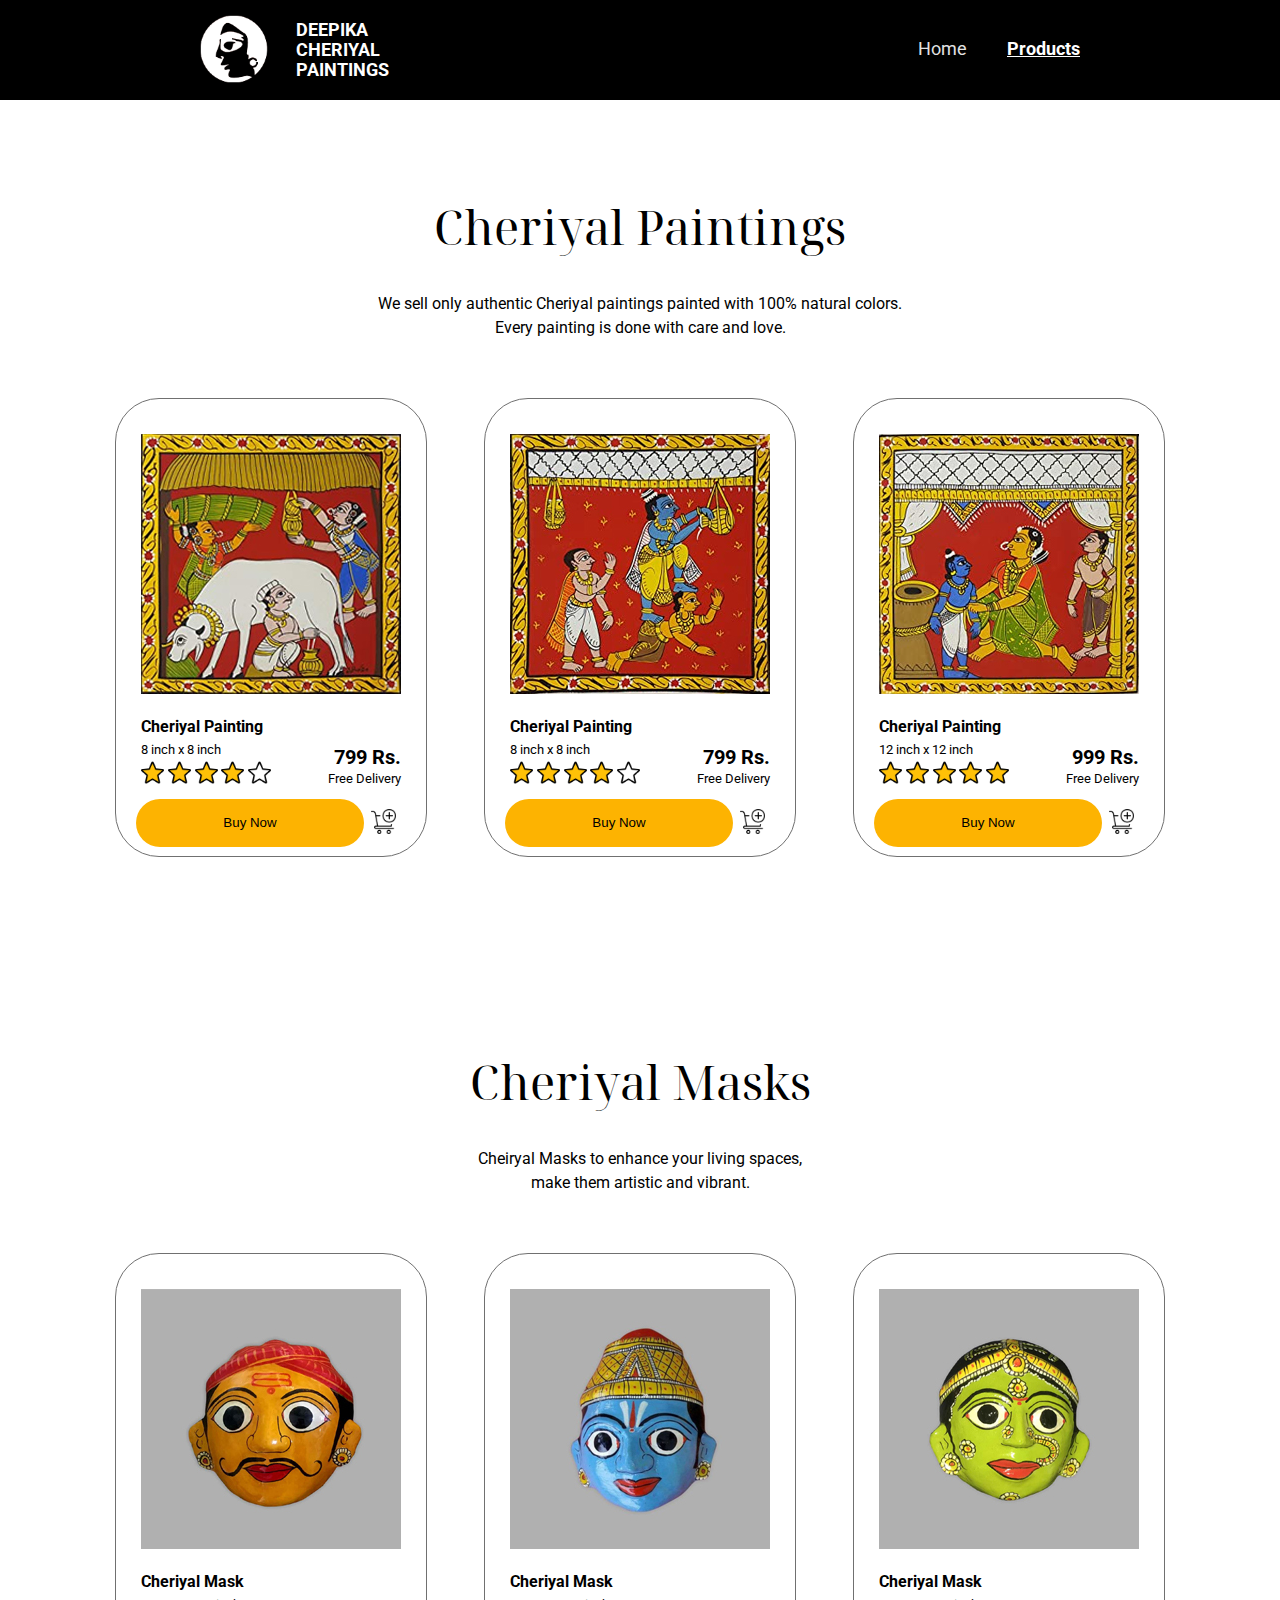
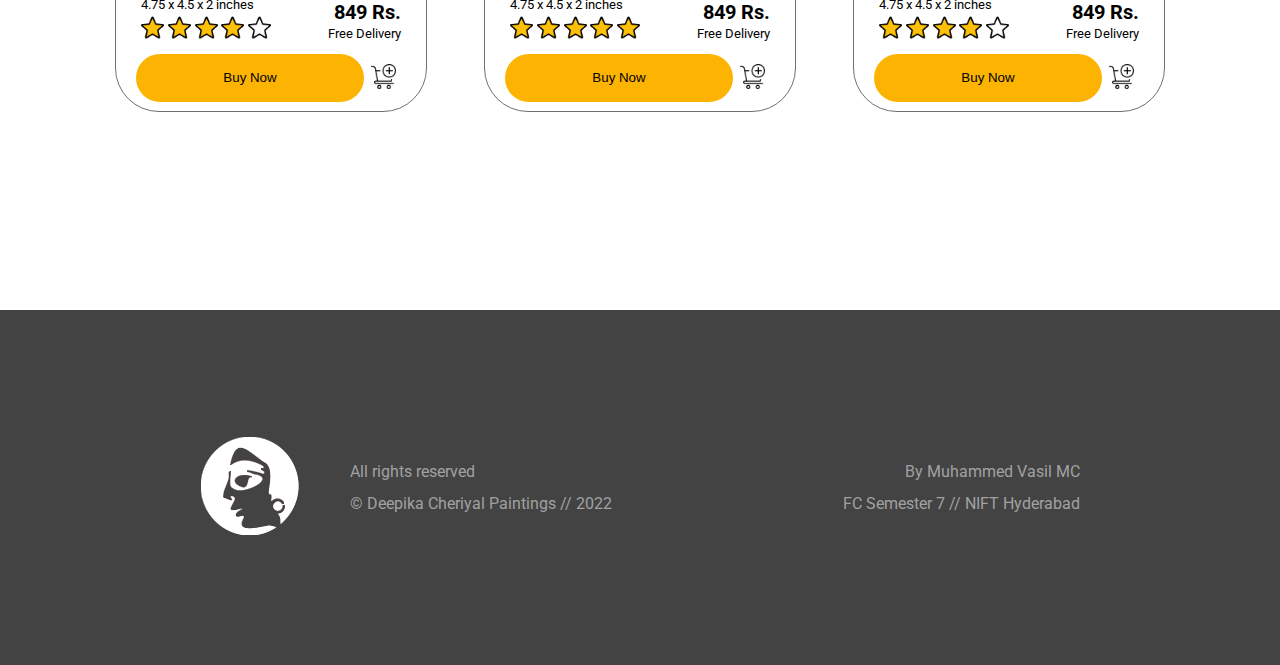
<file: Assignment_3/inner_page.html>
<!DOCTYPE html>
<html lang="en" dir="ltr">
  <head>
    <meta charset="utf-8">
    <link rel="stylesheet" href="css/reset.css">
    <link rel="stylesheet" href="css/master.css">
    <link rel="stylesheet" href="css/products.css">
    <link rel="apple-touch-icon" sizes="180x180" href="images/icons/apple-touch-icon.png">
    <link rel="icon" type="image/png" sizes="32x32" href="images/icons/favicon-32x32.png">
    <link rel="icon" type="image/png" sizes="16x16" href="images/icons/favicon-16x16.png">
    <link rel="manifest" href="images/icons/site.webmanifest">

    <!-- FAVICON SET -->

    <title>Our Products</title>
  </head>

<!-- //////////////////////////////////////
            BODY STARTS HERE
////////////////////////////////////// -->

  <body>

    <!-- //////////////////////////////////////
                HEADER STARTS HERE
    ////////////////////////////////////// -->

    <header>
      <img id="logo1" src="images\LOGO.png" alt="Logo">
      <h1 id="label">DEEPIKA<br>CHERIYAL<br>PAINTINGS</h1>
      <div class="navi">
        <a class="headLink" href="index.html">
        <p class="headLink">Home</p></a>
        <a href="inner_page.html" class="active"><p class=active>Products</p></a>
      </div>
    </header>

    <!-- //////////////////////////////////////
                CONTENT STARTS HERE
    ////////////////////////////////////// -->



          <h1 class="p_Title">Cheriyal Paintings</h1>
          <p class="p_Para">We sell only authentic Cheriyal paintings painted with 100% natural colors.
          </br>Every painting is done with care and love.
          </p>

          <!-- PRODUCT ROW 1 -->
          <div class="p_Div_Row">

        <!-- PRODUCT 1 -->

            <div class="p_Div_Product">
              <div class="p_Div_PhotoDiv">
                <img class="p_Div_Photo" src="images/Page 2/Products/Artboard1.jpg">
              </div>
                <div class="p_Div_NamePrice">
                  <div class="p_Div_Name">
                      <h2 class="p_ProductName">

                        Cheriyal Painting
                          <!-- PRODUCT TITLE -->

                      </h2>
                      <p class="p_Detail">

                        8 inch x 8 inch

                          <!-- PRODUCT SIZE -->
                      </p>
                      <div class="p_rating">
                        <div class="star">
                          <img src="images/Page 2/icons/star.png" alt="rating" class="star">
                        </div>
                        <div class="star">
                          <img src="images/Page 2/icons/star.png" alt="rating" class="star">
                        </div>
                        <div class="star">
                          <img src="images/Page 2/icons/star.png" alt="rating" class="star">
                        </div>
                        <div class="star">
                          <img src="images/Page 2/icons/star.png" alt="rating" class="star">
                        </div>
                        <div class="nostar">
                          <img src="images/Page 2/icons/nostar.png" alt="rating" class="star">
                        </div>
                      </div>
                    </div>
                    <div class="p_Div_Price">
                      <p class="p_price">

                        <!-- PRODUCT PRICE -->
                        799 Rs.

                      </p>
                      <p class="p_DetailRightA">Free Delivery</p>
                    </div>
                  </div>
                    <div class=CFA>
                      <div><button>Buy Now</button></div>
                      <div class="p_DivCart"><img src="images/Page 2/icons/add-to-cart.png" alt="Add to cart" class="p_icon_cart">
                      </div>
                    </div>
                  </div>
                  <!-- PRODUCT 2 -->

                      <div class="p_Div_Product">
                        <div class="p_Div_PhotoDiv">
                          <img class="p_Div_Photo" src="images/Page 2/Products/Artboard2.jpg">
                        </div>
                          <div class="p_Div_NamePrice">
                            <div class="p_Div_Name">
                                <h2 class="p_ProductName">

                                  Cheriyal Painting
                                    <!-- PRODUCT TITLE -->

                                </h2>
                                <p class="p_Detail">

                                  8 inch x 8 inch

                                    <!-- PRODUCT SIZE -->
                                </p>
                                <div class="p_rating">
                                  <div class="star">
                                    <img src="images/Page 2/icons/star.png" alt="rating" class="star">
                                  </div>
                                  <div class="star">
                                    <img src="images/Page 2/icons/star.png" alt="rating" class="star">
                                  </div>
                                  <div class="star">
                                    <img src="images/Page 2/icons/star.png" alt="rating" class="star">
                                  </div>
                                  <div class="star">
                                    <img src="images/Page 2/icons/star.png" alt="rating" class="star">
                                  </div>
                                  <div class="nostar">
                                    <img src="images/Page 2/icons/nostar.png" alt="rating" class="star">
                                  </div>
                                </div>
                              </div>
                              <div class="p_Div_Price">
                                <p class="p_price">

                                  <!-- PRODUCT PRICE -->
                                  799 Rs.

                                </p>
                                <p class="p_DetailRightA">Free Delivery</p>
                              </div>
                            </div>
                              <div class=CFA>
                                <div><button>Buy Now</button></div>
                                <div class="p_DivCart"><img src="images/Page 2/icons/add-to-cart.png" alt="Add to cart" class="p_icon_cart">
                                </div>
                              </div>
                            </div>
                            <!-- PRODUCT 3 -->

                                <div class="p_Div_Product">
                                  <div class="p_Div_PhotoDiv">
                                    <img class="p_Div_Photo" src="images/Page 2/Products/Artboard3.jpg">
                                  </div>
                                    <div class="p_Div_NamePrice">
                                      <div class="p_Div_Name">
                                          <h2 class="p_ProductName">

                                            Cheriyal Painting
                                              <!-- PRODUCT TITLE -->

                                          </h2>
                                          <p class="p_Detail">

                                            12 inch x 12 inch

                                              <!-- PRODUCT SIZE -->
                                          </p>
                                          <div class="p_rating">
                                            <div class="star">
                                              <img src="images/Page 2/icons/star.png" alt="rating" class="star">
                                            </div>
                                            <div class="star">
                                              <img src="images/Page 2/icons/star.png" alt="rating" class="star">
                                            </div>
                                            <div class="star">
                                              <img src="images/Page 2/icons/star.png" alt="rating" class="star">
                                            </div>
                                            <div class="star">
                                              <img src="images/Page 2/icons/star.png" alt="rating" class="star">
                                            </div>
                                            <div class="nostar">
                                              <img src="images/Page 2/icons/star.png" alt="rating" class="star">
                                            </div>
                                          </div>
                                        </div>
                                        <div class="p_Div_Price">
                                          <p class="p_price">

                                            <!-- PRODUCT PRICE -->
                                            999 Rs.

                                          </p>
                                          <p class="p_DetailRightA">Free Delivery</p>
                                        </div>
                                      </div>
                                        <div class=CFA>
                                          <div><button>Buy Now</button></div>
                                          <div class="p_DivCart"><img src="images/Page 2/icons/add-to-cart.png" alt="Add to cart" class="p_icon_cart">
                                          </div>
                                        </div>
                                      </div>

              </div>    <!-- end of ROW -->


              <!--////////////////////////////////////
                       CHERIYAL MASKS
              ////////////////////////////////////-->


              <h1 class="p_Title">Cheriyal Masks</h1>
              <p class="p_Para">Cheiryal Masks to enhance your living spaces,<br>make them artistic and vibrant.
              </p>

              <!-- PRODUCT ROW 1 -->
              <div class="p_Div_Row">

            <!-- PRODUCT 1 -->

                <div class="p_Div_Product">
                  <div class="p_Div_PhotoDiv">
                    <img class="p_Div_Photo" src="images/Page 2/Products/Artboard7.jpg">
                  </div>
                    <div class="p_Div_NamePrice">
                      <div class="p_Div_Name">
                          <h2 class="p_ProductName">

                            Cheriyal Mask
                              <!-- PRODUCT TITLE -->

                          </h2>
                          <p class="p_Detail">

                            4.75 x 4.5 x 2 inches

                              <!-- PRODUCT SIZE -->
                          </p>
                          <div class="p_rating">
                            <div class="star">
                              <img src="images/Page 2/icons/star.png" alt="rating" class="star">
                            </div>
                            <div class="star">
                              <img src="images/Page 2/icons/star.png" alt="rating" class="star">
                            </div>
                            <div class="star">
                              <img src="images/Page 2/icons/star.png" alt="rating" class="star">
                            </div>
                            <div class="star">
                              <img src="images/Page 2/icons/star.png" alt="rating" class="star">
                            </div>
                            <div class="nostar">
                              <img src="images/Page 2/icons/nostar.png" alt="rating" class="star">
                            </div>
                          </div>
                        </div>
                        <div class="p_Div_Price">
                          <p class="p_price">

                            <!-- PRODUCT PRICE -->
                            849 Rs.

                          </p>
                          <p class="p_DetailRightA">Free Delivery</p>
                        </div>
                      </div>
                        <div class=CFA>
                          <div><button>Buy Now</button></div>
                          <div class="p_DivCart"><img src="images/Page 2/icons/add-to-cart.png" alt="Add to cart" class="p_icon_cart">
                          </div>
                        </div>
                      </div>
                      <!-- PRODUCT 2 -->

                          <div class="p_Div_Product">
                            <div class="p_Div_PhotoDiv">
                              <img class="p_Div_Photo" src="images/Page 2/Products/Artboard8.jpg">
                            </div>
                              <div class="p_Div_NamePrice">
                                <div class="p_Div_Name">
                                    <h2 class="p_ProductName">

                                      Cheriyal Mask
                                        <!-- PRODUCT TITLE -->

                                    </h2>
                                    <p class="p_Detail">

                                      4.75 x 4.5 x 2 inches

                                        <!-- PRODUCT SIZE -->
                                    </p>
                                    <div class="p_rating">
                                      <div class="star">
                                        <img src="images/Page 2/icons/star.png" alt="rating" class="star">
                                      </div>
                                      <div class="star">
                                        <img src="images/Page 2/icons/star.png" alt="rating" class="star">
                                      </div>
                                      <div class="star">
                                        <img src="images/Page 2/icons/star.png" alt="rating" class="star">
                                      </div>
                                      <div class="star">
                                        <img src="images/Page 2/icons/star.png" alt="rating" class="star">
                                      </div>
                                      <div class="nostar">
                                        <img src="images/Page 2/icons/star.png" alt="rating" class="star">
                                      </div>
                                    </div>
                                  </div>
                                  <div class="p_Div_Price">
                                    <p class="p_price">

                                      <!-- PRODUCT PRICE -->
                                      849 Rs.

                                    </p>
                                    <p class="p_DetailRightA">Free Delivery</p>
                                  </div>
                                </div>
                                  <div class=CFA>
                                    <div><button>Buy Now</button></div>
                                    <div class="p_DivCart"><img src="images/Page 2/icons/add-to-cart.png" alt="Add to cart" class="p_icon_cart">
                                    </div>
                                  </div>
                                </div>
                                <!-- PRODUCT 3 -->

                                    <div class="p_Div_Product">
                                      <div class="p_Div_PhotoDiv">
                                        <img class="p_Div_Photo" src="images/Page 2/Products/Artboard6.jpg">
                                      </div>
                                        <div class="p_Div_NamePrice">
                                          <div class="p_Div_Name">
                                              <h2 class="p_ProductName">

                                                Cheriyal Mask
                                                  <!-- PRODUCT TITLE -->

                                              </h2>
                                              <p class="p_Detail">

                                                4.75 x 4.5 x 2 inches

                                                  <!-- PRODUCT SIZE -->
                                              </p>
                                              <div class="p_rating">
                                                <div class="star">
                                                  <img src="images/Page 2/icons/star.png" alt="rating" class="star">
                                                </div>
                                                <div class="star">
                                                  <img src="images/Page 2/icons/star.png" alt="rating" class="star">
                                                </div>
                                                <div class="star">
                                                  <img src="images/Page 2/icons/star.png" alt="rating" class="star">
                                                </div>
                                                <div class="star">
                                                  <img src="images/Page 2/icons/star.png" alt="rating" class="star">
                                                </div>
                                                <div class="nostar">
                                                  <img src="images/Page 2/icons/nostar.png" alt="rating" class="star">
                                                </div>
                                              </div>
                                            </div>
                                            <div class="p_Div_Price">
                                              <p class="p_price">

                                                <!-- PRODUCT PRICE -->
                                                849 Rs.

                                              </p>
                                              <p class="p_DetailRightA">Free Delivery</p>
                                            </div>
                                          </div>
                                            <div class=CFA>
                                              <div><button>Buy Now</button></div>
                                              <div class="p_DivCart"><img src="images/Page 2/icons/add-to-cart.png" alt="Add to cart" class="p_icon_cart">
                                              </div>
                                            </div>
                                          </div>

                  </div>    <!-- end of ROW -->
                  <div class="footerspace"></div>
                  <!--///////////////////////////////////
                                footer
                    /////////////////////////////////////-->
                    <footer>
                      <div id= "footerContent">
                        <div id="FooterDivLeftMain">
                        <div id="FooterDiv1">
                          <img src="images/LOGO.png" id="logo2">
                        </div>
                        <div id="FooterDiv2">
                          <p class="footerTextL">
                          All rights reserved<br>
                          © Deepika Cheriyal Paintings // 2022
                          </p>
                        </div>
                      </div>
                        <div id="FooterDivRightMain">
                            <p class="footerTextR">
                            By Muhammed Vasil MC<br>
                            FC Semester 7 // NIFT Hyderabad
                            </p>
                          </div>
                        </div>
                  </footer>
                </body>
              </html>
</file>
<file: css/master.css>
#logo{
  height: 50px;
}
header{
  background-color: #2a2a2a;
  padding-top: 10px;
  padding-bottom: 10px;
}
header > div{
  display: flex;
  width: 1200px;
  justify-content: space-between;
  margin: 0 auto;
}
header nav{
  display: flex;
  align-items: center;
}
header nav a{
  color: #d4d4d4;
  margin: 10px;
  font-size: 10px;
  font-weight: 600;
  font-family: "Montserrat";
  text-decoration: none;
}
header nav .lastlink{ /* Last link Color is Yellow */
  color: #fbba3e;
}
header div nav .active{ /* Active Link has a Blue background */
  background-color: #107698;
  color: white;
  padding: 10px;
  border-radius: 5px;
}

/* ////////////////////////////////////////////////////////
        STARTING NEW SECTION (1)
    /////////////////////////////////////////////////////// */

main #section1{
  background-image: url(https://www.optimal-partners.com/site_images/ourServicesHeader.jpg);
  background-position: center;
  background-repeat: no-repeat;
  height: 50px;
  padding: 70px;
  text-align: center;
}
h1{
  color: white;
  font-size: 50px;
  text-shadow: 1px 2px 2px black;
  font-family: "Montserrat Light";
}

/* ////////////////////////////////////////////////////////
        STARTING NEW SECTION (2)
    /////////////////////////////////////////////////////// */

#section2{
  text-align: center;
  padding: 72px 0;
  margin: auto;
  background-color: white;
}
#section2 p {
  font-size: 18px;
  color: #A8969E;
  max-width: 1000px;
  font-family: "Calibri";
  margin: 0 auto;
  text-align: center;
  line-height: normal;
}
#section2 h2 {
  font-size: 34px;
  font-weight: 300;
  color: #0a465b;
  text-align: center;
  margin-bottom: 32px;
  font-family: "Montserrat Light"
}

/* SPAN COLOR */

span{
  color: orange;
}

/* ////////////////////////////////////////////////////////
        STARTING NEW SECTION (3)
    /////////////////////////////////////////////////////// */

main .section3{
  text-align: center;
  padding: 72px 0;
  margin: auto;
  background-color: #EDEFF3;
}
.section3 h2 {
  font-size: 34px;
  font-weight: 300;
  color: #0a465b;
  text-align: center;
  line-height: normal;
  margin-bottom: 32px;
  font-family: "Montserrat Light"
}
.section3 p.section3info {
  font-size: 18px;
  color: #A8969E;
  max-width: 1000px;
  font-family: "Calibri";
  margin: 0 auto;
  text-align: center;
  line-height: normal;
}
.section3 .table{
  display: flex;
  gap: 15px;
  margin-top: 32px ;
  margin-left: auto;
  margin-right: auto;
  max-width: 1120px;
}
.section3 .table article{
  max-width: 260px;
  background-color: white;
  box-shadow: 0px -2px 5px 0px rgb(0 0 0 / 30%);

}
.section3 .table article h3{
  background-color: #107698;
  color: white;
  padding: 0 16px;
  min-height: 110px;
  box-sizing: border-box;
  display: flex;
  justify-content: center;
  align-items: center;
  font-size: 16px;
  text-transform: uppercase;
  font-family: "Montserrat";
  border-bottom: solid #EDEFF3 8px;
}
.section3 .table article p{
  text-align: left;
  font-size: 17px;
  color: #A8969E;
  font-family: "Calibri";
  line-height: normal;
  padding: 20px;
}
hr{
  border-top: 1px solid #EDEFF3;
}

/* ////////////////////////////////////////////////////////
        STARTING NEW SECTION (4)
    /////////////////////////////////////////////////////// */

    #section4{
      text-align: center;
      padding: 72px 0;
      margin: auto;
      background-color: white;
    }
    #section4 p {
      font-size: 18px;
      color: #A8969E;
      max-width: 900px;
      font-family: "Calibri";
      margin: 0 auto;
      text-align: center;
      line-height: normal;
    }
    #section4 h2 {
      font-size: 34px;
      font-weight: 300;
      color: #0a465b;
      text-align: center;
      margin-bottom: 32px;
      font-family: "Montserrat Light"
    }

/* THE TABLE LIKE THING STARTS HERE */
/* ROW 1 */

.table2{
  display: flex;
  gap: 20px;
  margin-top: 32px ;
  margin-left: auto;
  margin-right: auto;
  max-width: 1120px;
}
.table2 article{
  max-width: 350px;
}
.table2 article h3{
  color: black;
  padding: 0 5px;
  min-height: 50px;
  margin: auto;
  max-width: 200px;
  display: flex;
  justify-content: center;
  align-items: center;
  font-size: 16px;
  text-transform: uppercase;
  font-family: "Calibri";
  font-weight: 500;
  border-bottom: solid orange 2px;
}
.table2 article p{
  text-align: left;
  font-size: 14px;
  color: #A8969E;
  font-family: "Calibri";
  line-height: normal;
  padding: 20px;
}

/* ////////////////////////////////////////////////////////
        STARTING NEW SECTION (5)
    /////////////////////////////////////////////////////// */

    main .section5{
      text-align: center;
      padding: 72px 0;
      margin: auto;
      background-color: #EDEFF3;
    }
    .section5 h2 {
      font-size: 34px;
      font-weight: 300;
      color: #0a465b;
      text-align: center;
      line-height: normal;
      margin-bottom: 32px;
      font-family: "Montserrat Light"
    }
    .section5 p.section3info {
      font-size: 18px;
      color: #A8969E;
      max-width: 1000px;
      font-family: "Calibri";
      margin: 0 auto;
      text-align: center;
      line-height: normal;
    }
    .section5 .table{
      display: flex;
      gap: 30px;
      margin-top: 32px ;
      margin-left: auto;
      margin-right: auto;
      max-width: 1120px;
    }
    .section5 .table article{
      max-width: 360px;
      background-color: white;
      box-shadow: 0px -2px 5px 0px rgb(0 0 0 / 30%);

    }
    .section5 .table article h3{
      background-color: #107698;
      color: white;
      padding: 0 16px;
      min-height: 110px;
      box-sizing: border-box;
      display: flex;
      justify-content: center;
      align-items: center;
      font-size: 16px;
      text-transform: uppercase;
      font-family: "Montserrat";
      border-bottom: solid #EDEFF3 8px;
    }
    .section5 .table article p{
      text-align: left;
      font-size: 17px;
      color: #A8969E;
      font-family: "Calibri";
      line-height: normal;
      padding: 20px;
    }
    hr{
      border-top: 1px solid #EDEFF3;
    }

    /* ////////////////////////////////////////////////////////
            STARTING NEW SECTION (6)
        /////////////////////////////////////////////////////// */


        #section6{
          text-align: center;
          padding: 72px 0;
          margin: auto;
          background-color: white;
        }

        #section6 h2 {
          font-size: 34px;
          font-weight: 300;
          color: #0a465b;
          text-align: center;
          margin-bottom: 32px;
          font-family: "Montserrat Light"
        }

        #section6 p{
          text-align: center;
          font-size: 14px;
          color: #A8969E;
          font-family: "Calibri";
          line-height: normal;
          padding: 20px;
        }


/* ////////////////////////////////////////////////////////
                STARTING NEW SECTION (7)
/////////////////////////////////////////////////////// */

            #section7{
              background-color: #EDEFF3;
              text-align: center;
              padding: 50px;
            }
            #section7 h2 {
              font-size: 34px;
              font-weight: 300;
              color: #0a465b;
              text-align: center;
              margin-bottom: 18px;
              font-family: "Montserrat Light"
            }

/* ////////////////////////////////////////////////////////
                    STARTING NEW SECTION (8)
/////////////////////////////////////////////////////// */

footer {
  padding: 30px 0;
  background-color: #504f4f;
  text-align: center;
  color: lightgrey;
  font-family: "Calibri";
  font-size: 18px;
  line-height: normal;
}

/* THE END... SHEEEESH!!!!!!!!! */
</file>
<file: Assignment_2/css/master.css>
body{
  background-color: #666871;
}
body div#main{
  display: flex;
  max-width: 800px;
  margin: auto;
}

/* BODY LEFT DIVISION STARTS HERE */

body div#left{
  width: 45%;
  background-color: black;
}
body div#l1{
  background-color: white;
  height: 280px;
}
#dp{
  max-width: 300px;
  margin-left: auto;
  margin-right: auto;
  display: block;
  position: relative;
  top: 50px;
  border-style: solid;
  border-color: white;
  border-width: 10px;
}

body div#l2{
  padding-top: 100px;
  padding-left: 50px;
  padding-right: 50px;
}
body div #l2 .lefth2{
  color: white;
  font-family: "Montserrat";
  font-size: 20px;
  font-weight: bold;
}
body div #l2 .lefth2-1{
  color: white;
  font-family: "Montserrat";
  font-size: 20px;
  font-weight: bold;
  margin-top: 50px;
}
body div #l2 .hrwhite{
  color: white;
  margin-top: 15px;
  margin-bottom: 30px;
}
body div #l2 .icons{
  height: 30px;
  margin-right: 20px;
  vertical-align: middle;
  margin-top: 10px;
  margin-bottom: 10px;
}
body div #l2 p.pleft{
  color: #c5c5c5;
  display: inline;
  font-family: "calibri";
  font-size: 12px;
}
body div #l2 a:link{
  color: #c5c5c5;
  text-decoration: none;
  font-family: "calibri";
  font-size: 12px;
}

/* education list */

.edu{
  margin-bottom: 20;
}
.EduYear{
  color: grey;
  font-family: "calibri";
  font-size: 12px;
  margin-bottom: 10px;
}
.EduCourse{
  color: white;
  font-family: "Montserrat";
  font-size: 16px;
  font-weight: 500;
  margin-bottom: 5px;
}
.EduInst{
  color: grey;
  font-family: "calibri";
  font-size: 12px;
  margin-bottom: 30px;
}



/* --------------------------------
  BODY RIGHT DIVISION STARTS HERE
-----------------------------------*/



body div#right{
  width: 55%;
  background-color: white;
}
body div #r1{
  background-color: black;
  height: 200px;
  padding-top: 80px;
  padding-left: 50px;
  padding-right: 50px;
}
body div #r1 .mainh1{
  color: white;
  font-family: "Montserrat";
  font-weight: bold;
  font-size: 40px;
  margin-bottom: 10px;
}
body div #r1 .mainh2{
  color: white;
  font-family: "Montserrat";
  font-size: 20px;
  font-weight: 500;
}
body div #r1 .hrR1{
  color: white;
  margin-top: 30px;
}
body div #r2{
  padding-top: 80px;
  padding-left: 50px;
  padding-right: 100px;
}
body div #r2 .righth2{
  color: #4d4d4d;
  font-family: "Montserrat";
  font-size: 20px;
  font-weight: bold;
}
.hrblack{
  margin-top: 12px;
  margin-bottom: 30px;
}


/* work list */

.work{
  margin-bottom: 30px;
}
.WorkYear{
  color: #4d4d4d;
  font-family: "calibri";
  font-size: 12px;
  margin-bottom: 10px;
}
.WorkPosition{
  color: #5a5a5a;
  font-family: "Montserrat";
  font-size: 16px;
  font-weight: 600;
  margin-bottom: 5px;
}
.comp{
  color: #4d4d4d;
  font-family: "calibri";
  font-size: 12px;
  margin-bottom: 30px;
}

.righth3{
  color: #4d4d4d;
  font-family: "Montserrat";
  font-size: 20px;
  font-weight: bold;
  margin-top: 60px;

}
.skills{
  color: black;
  font-family: "calibri";
  font-size: 14px;
  margin-bottom: 15px;
}

.LAST{
  color: black;
  font-family: "calibri";
  font-size: 14px;
  margin-bottom: 50px;
}
</file>
<file: Assignment_3/css/master.css>
/* ------------------------------
        FONT IMPORT
--------------------------------*/

@import url('https://fonts.googleapis.com/css2?family=Noto+Serif+Display:wght@100;400;500;700&display=swap');
@import url('https://fonts.googleapis.com/css2?family=Roboto:wght@100;300;400;500;700&display=swap');

/* ------------------------------
        stylesheet
--------------------------------*/
html, body {
    max-width: 100%;
}
body{
  background-color: white;
  padding-top: 0px;
  overflow-x: hidden;
}
header{
  background-color: black;
  height: 100px;
  padding-left: 200px;
  padding-right: 200px;
  position: fixed;
  top: 0px;
  min-width: 1100px;
  width: 100%;
  z-index: 1;
}
header #logo1{
  height: 68px;
  position: relative;
  top: 15px;
}
header #label{
  position: absolute;
  left: 296px; top: 20px;
  font-size: 18px;
  font-family: 'Roboto', sans-serif;
  font-weight: bold;
  line-height: 20px;
  color: white;
}
header div.navi{
  display: flex;
  float: right;
  padding-right: 400px;
  padding-top: 40px;
}
header a{
  font-family: 'Roboto', sans-serif;
  font-size: 18px;
  color: #E3E3E3;
  margin-left: 40px;
  text-decoration: none;
}
header a.active{
  color: white;
  text-decoration: underline;
  font-weight: bold;
}
main #banner{
  max-width: 100%;
  height: auto;
}
main #Title{
  font-family: 'Noto Serif Display', serif;
  font-size: 100px;
  line-height: 85px;
  position: absolute;
  width: 676px;
  top: 348px;
  left: 200px;
  color: white;
}
main div#cover #BigTitle{
  font-size: 120px;
}

main p.ParaWhite{
  width: 676px;
  color: #E3E3E3;
  font-size: 16px;
  font-family: 'Roboto', sans-serif;
  font-weight: regular;
  position: absolute;
  max-width: 676px;
  top: 669px;
  left: 200px;
  color: #E3E3E3;
  line-height: 32px;
}

/* ----------------------------------
      youtube video
-------------------------------------*/
iframe{
  margin-top: 50px;
}
/* ----------------------------------
      CONTENT CONTAINER 1 STARTS
-------------------------------------*/

main #ContentContainer1{
  display: flex;
  width: 100%;
  padding-left: 168px;
  padding-right: 200px;
}
main #ContentContainer1Left{
  max-width: 856px;
  padding-top: 36px;
}
main #img1{
  max-height: 683px;
}
main #ContentContainer1Right{
  padding-top: 232px;
  padding-left: 104px;
}
main #ContentContainer1Right InfoMain{
  width: 100%;
}
main h2.TitleMain{
  width: 676px;
  font-size: 72px;
  font-family: 'Noto Serif Display', serif;
  margin-bottom: 32px;

}
main p.InfoMain{
  color: black;
  width: 676px;
  font-family: 'Roboto', sans-serif;
  font-size: 16px;
  line-height: 32px;

}

/* ----------------------------------
      CONTENT CONTAINER 2 STARTS
-------------------------------------*/

main #ContentContainer2{
  display: flex;
  width: 100%;
  padding-left: 200px;
  padding-right: 200px;
}
main #ContentContainer2Left{
  width: 1200px;
  padding-top: 236px;
}
main #ContentContainer2Right{
  padding-top: 140px;
  padding-left: 104px;
}
main h2.TitleMain{
  width: 800px;
  font-size: 72px;
  font-family: 'Noto Serif Display', serif;
  margin-bottom: 32px;
}
main p.InfoMain{
  color: black;
  width: 840px;
  font-family: 'Roboto', sans-serif;
  font-size: 16px;
  line-height: 32px;
}
main #ContentContainer2Right #img2{
  max-width: 692px;
  position: relative;
  left: -250px;
}



#hr1{
  margin-top: 207px;
  width: 80%;
  margin-bottom: 139px;
}


/*------------------------------------
          ABOUT THE PAINTING
---------------------------------------*/





.TitleCenter{
  text-align: center;
  margin: auto;
  width: 800px;
  font-size: 72px;
  font-family: 'Noto Serif Display', serif;
  color: black;
  margin-bottom: 32px;
}
#hr2{
  width: 462px;
  margin-top: 33px;
  margin-bottom: 132px;
}
#cover2{
  width: 100%;
  height: auto;
  margin-bottom: 170px;
}

/*------------------------------------
    ABOUT THE PAINTING-- FLEXBOARD
---------------------------------------*/




#AboutThePaintingR1{
  display: flex;
  padding-left: 200px;
  padding-right: 200px;
  margin-bottom: 100px;
}
#AboutThePaintingR2{
  display: flex;
  padding-left: 200px;
  padding-right: 200px;
  margin-bottom: 100px;
}
#AboutThePaintingR3{
  display: flex;
  padding-left: 200px;
  padding-right: 200px;
  margin-bottom: 100px;
}
#L1{
  width: 698px;
}
#R1{
  width: 696px;
  margin-left: 128px;
}
#R2{
    width: 696px;
    margin-left: 128px;
}
#R3{
    width: 696px;
    margin-left: 128px;
}
.AboutTitle{
  font-family: 'Noto Serif Display', serif;
  font-size: 50px;
  margin-bottom: 53px;
}
.InfoAbout{
  color: black;
  width: 696px;
  font-family: 'Roboto', sans-serif;
  font-size: 16px;
  line-height: 32px;
}
#hr3{
  margin-top: 211px;
  margin-bottom: 159px;
  width: 80%;
}
#hr4 {
    width: 250px;
    margin-top: 33px;
    margin-bottom: 132px;
}
#ArtisanInfo{
  width: 1100px;
  display: flex;
  margin: auto;
  margin-bottom: 178px;
}
#ArtisanInfoL{
  width: 337px;
}
#ArtisanInfoR{
  width: 771px;
}
.ArtisanPhoto{
  width: 340px;
  border-radius: 50px;
  border-style: solid;
  border-width: 1px;
  border-color: #707070;
}
.ArtisanTitle{
  padding-top: 24px;
  padding-left: 75px;
  font-family: 'Noto Serif Display', serif;
  font-size: 50px;
}
.ArtisanAbout{
  padding-top: 29px;
  padding-left: 75px;
  font-size: 16px;
  font-family: 'Roboto', sans-serif;
  line-height: 30px;
}
#hr6{
  width: 279px;
  margin-bottom: 69px;
}
#contactDetails{
  line-height: 32px;
  font-family: 'Roboto', sans-serif;
  text-align: center;
  font-size: 16px;
  margin-bottom: 159px;
}

/*------------------------------------
          FOOTER
---------------------------------------*/

footer{
  height: 355px;
  width: 100%;
  background-color: #434343;
}
#footerContent{
  height: 355px;
  padding-left: 200px;
  padding-right: 200px;
  display: flex;
  align-items: center;
  justify-content: space-between;
}
#FooterDivLeftMain{
  display: flex;
  align-items: center;
}
#logo2{
  width: 100px;
}
#FooterDiv2{
  padding-left: 50px;
}
.footerTextL{
  line-height: 32px;
  font-family: 'Roboto', sans-serif;
  text-align: left;
  color: #A1A1A1;
  font-size: 16px;
}
.footerTextR{
  line-height: 32px;
  color: #A1A1A1;
  font-family: 'Roboto', sans-serif;
  text-align: right;
  font-size: 16px;
}


/*------------------------------------
          END OF MAIN PAGE
---------------------------------------*/


/*------------------------------------
        A TRY TO MAKE PAGE A RESPOSIVE DESIGN
---------------------------------------*/

@media (max-width: 1800px) {
  main #banner{
    max-width: 100%;
    height: auto;
  }
  main #Title{
    top: 298px;
    font-size: 100px;
    line-height: 85px;
  }
  main div#cover #BigTitle{
    font-size: 120px;
  }
  main div#cover #BigTitle{
    font-size: 100px;
  }
  main p.ParaWhite{
    top: 619px;
    max-width: 500px;
  }
#ContentContainer2{
    display: flex;
    flex-direction: column-reverse;
    margin: auto;
}
#ContentContainer1Left{
  margin: auto;
  position: relative;
  left: -100px;
}
#ContentContainer1Right{
    margin: auto;
}
#ContentContainer2Left{
    margin: auto;
}
#ContentContainer2Right{
    margin: auto;
}
#img2{
    position: relative;
    left: 0;
    margin: auto;
  }

  main #ContentContainer2Left{
    padding-top: 50px;
  }
  #AboutThePaintingR1 {
    flex-direction: column;
    margin: 0px;
  }
  #AboutThePaintingR2 {
    flex-direction: column;
    margin: 0px;
  }
  #AboutThePaintingR3 {
    flex-direction: column;
  }
  .InfoAbout{
    width: 100%;
  }
  #L1{
    width: 840px;
    margin: auto;
    margin-top: 50px;
  }
  #L2{
    width: 840px;
    margin: auto;
    margin-top: 50px;
  }
  #L3{
    width: 840px;
    margin: auto;
    margin-top: 50px;
  }
  #R1{
    width: 840px;
    margin: auto;
    margin-top: 50px;
  }
  #R2{
      width: 840px;
      margin: auto;
      margin-top: 50px;
  }
  #R3{
      width: 840px;
      margin: auto;
      margin-top: 50px;
}
  #ContentContainer1 {
    flex-direction: column;
  }
  main #Title{
    font-size: 100px;
    line-height: 85px;
  }
  main div#cover #BigTitle{
    font-size: 120px;
  }
  main #ContentContainer1{
    display: flex;
    width: 100%;
    padding-left: 100px;
    padding-right: 100px;
  }
  main #ContentContainer1Left{
    padding-left: 100px;
  }
  main #ContentContainer1Right{
    padding-top: 100px;
    padding-left: 100px;
    padding-right: 10%;
  }
  #AboutThePaintingR1 {
    flex-direction: column;
  }
  #AboutThePaintingR2 {
    flex-direction: column;
  }
  #AboutThePaintingR3 {
    flex-direction: column;
  }
}
@media (max-width: 1699px){
  .ParaWhite{
    display: none;
  }
@media (max-width: 1400px) {
  main #banner{
    max-width: 100%;
    height: auto;
  }
  main #Title{
    top: 298px;
    font-size: 80px;
    line-height: 72px;
  }
  main div#cover #BigTitle{
    font-size: 100px;
  }
  #ContentContainer1 {
    flex-direction: column;
  }
  main #ContentContainer1{
    display: flex;
    width: 100%;
    padding-left: 100px;
    padding-right: 100px;
  }
  main #ContentContainer1Right{
    padding-top: 100px;
    padding-left: 100px;
    padding-right: 10%;
  }
}
@media (max-width: 1200px){
  main #Title{
    position: absolute;
    top: 250px;
    font-size: 80px;
    line-height: 72px;
    }

  #ArtisanL{
    margin: auto;
    padding-left: 0;
  }
  .ArtisanPhoto{
    margin: auto;
    margin-bottom: 50px;
    position: relative;
    left: -200px;
  }
  #ArtisanInfo{
    padding-left: 200px;
    padding-right: 200px;
    display: flex;
    flex-direction: column;
    margin: auto;
    margin-bottom: 150px;
  }
  .ArtisanTitle{
    padding-left: 0;
  }
  .ArtisanAbout{
    width: 840px;
    padding-left: 0;
  }
}
@media (max-width: 1050px){
  main #Title{
    position: absolute;
    top: 225px;
    font-size: 72px;
    line-height: 65px;
    }
    main p.InfoMain{
      max-width: 600px;
    }
}
</file>
<file: Assignment_3/css/products.css>
/* Additions for New internal page */
/* USING .p_ for all styles for Products Page */


.p_Title{
  margin-top: 204px;
  margin-bottom: 41px;
  color: black;
  font-family: 'Noto Serif Display', serif;
  font-size: 47px;
  text-align: center;
}
p.p_Para{
  color: black;
  text-align: center;
  font-family: 'Roboto', sans-serif;
  font-size: 16px;
  line-height: 24px;
  margin-bottom: 58px;
}

/* PRODUCT LIST */

.p_Div_Row{
  width: 1050px;
  height: 457px;
  display: flex;
  justify-content: space-between;
  align-content: center;
  margin: auto;
}
.p_Div_Product{
  width: 310px;
  height: 457px;
  border-width: 1px;
  border-style: solid;
  border-color: #707070;
  border-radius: 44px;
  align-content: center;
}
.p_Div_PhotoDiv{
  width: 260px;
  height: 260px;
  margin: auto;
  margin-top: 25px;
}
.p_Div_Photo{
  width: 260px;
  margin: auto;
  height: 260px;
}
.p_Div_NamePrice{
  height: 95px;
  width: 285px;
  display: flex;
  justify-content: space-between;
}
.p_Div_Name{
  width: 172px;
  padding: 25px;
}
.p_ProductName{
  font-family: 'Roboto', sans-serif;
  font-weight: bold;
  font-size: 16px;
}
.p_Detail{
  font-family: 'Roboto', sans-serif;
  font-size: 13px;
  margin-top: 8px;
  margin-bottom: 5px;
}
.p_rating{
  display: flex;
  justify-content: space-between;
  width: 130px;
}
.star{
  width: 23px;
}
.nostar{
  width: 23px;
}
.p_Div_Price{
  width: 100%;
}
.p_price{
  font-family: 'Roboto', sans-serif;
  font-weight: bold;
  font-size: 20px;
  text-align: right;
  margin-top: 53px;
}
.p_DetailRightA{
  font-family: 'Roboto', sans-serif;
  font-size: 13px;
  text-align: right;
  margin-top: 5px;
}
.CFA{
  align-content: center;
  padding-top: 10px;
  padding-left: 20px;
  padding-right: 20px;
  display: flex;
  align-items: center;
}
button{
  width: 228px;
  height: 48px;
  border-radius: 37px;
  color: Black;
  border-style: none;
  background-color: #FDB301;
  margin-right: 2px;
}
.p_icon_cart{
  margin-left: 5px;
  width: 25px;
}
.viewmore{
  width: 1000px;
  margin: auto;
  text-align: right;
  padding-top: 10px;
  text-decoration: underline;
}
.mask{
  width: 250px;
  margin-top: 150px;
}
.footerspace{
  height: 200px;
}
</file>
